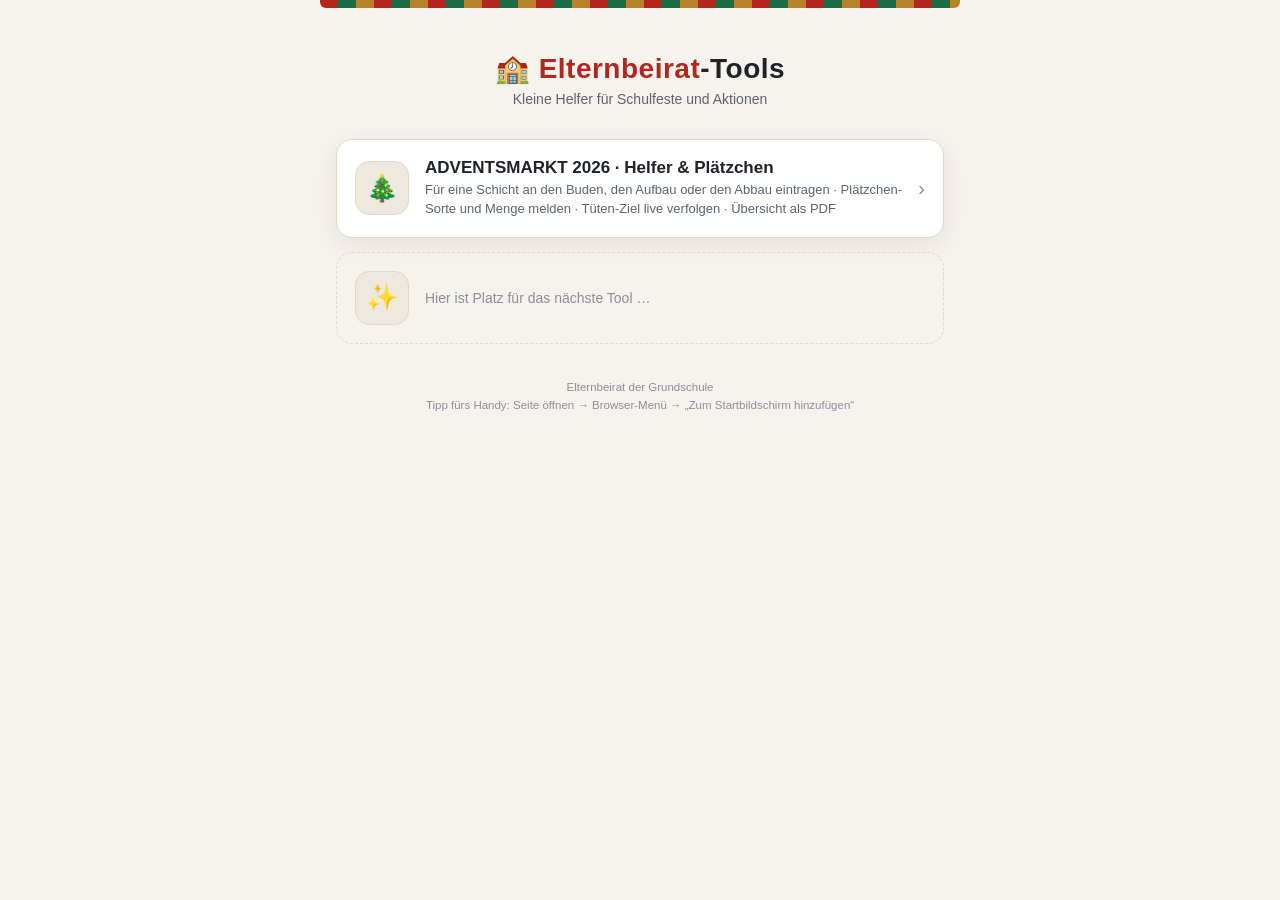
<file: index.html>
<!DOCTYPE html>
<html lang="de">
<head>
<meta charset="UTF-8">
<meta name="viewport" content="width=device-width, initial-scale=1.0">
<meta name="theme-color" content="#b3261e">
<title>Elternbeirat · Tools</title>
<link rel="icon" href="data:image/svg+xml,<svg xmlns='http://www.w3.org/2000/svg' viewBox='0 0 100 100'><text y='.9em' font-size='90'>🏫</text></svg>">
<style>
  :root{
    --bg:#f6f2ec; --bg2:#efe8de; --card:#ffffff; --card2:#fbf8f4;
    --line:#e3dacd; --ink:#1f2328; --mut:#5d646e; --mut2:#8a919b;
    --red:#b3261e; --green:#1e6b47; --gold:#b7832a;
  }
  @media (prefers-color-scheme:dark){
    :root{
      --bg:#111418; --bg2:#171b21; --card:#1b2027; --card2:#20262e;
      --line:#2d343e; --ink:#eef1f5; --mut:#a6afbb; --mut2:#7c8592;
      --red:#e5534b; --green:#4cc38a; --gold:#e3b158;
    }
  }
  *{box-sizing:border-box;-webkit-tap-highlight-color:transparent}
  html,body{margin:0;padding:0}
  body{
    font-family:-apple-system,BlinkMacSystemFont,"Segoe UI",Roboto,Helvetica,Arial,sans-serif;
    background:var(--bg); color:var(--ink); min-height:100vh; padding:0 0 60px;
    -webkit-font-smoothing:antialiased;
  }
  .wrap{max-width:640px;margin:0 auto;padding:0 16px}
  .stripe{
    height:8px;max-width:640px;margin:0 auto 22px;border-radius:0 0 6px 6px;
    background:repeating-linear-gradient(90deg,var(--red) 0 18px,var(--green) 18px 36px,var(--gold) 36px 54px);
  }
  header{text-align:center;padding:22px 16px 6px}
  h1{margin:0;font-size:28px;letter-spacing:.5px;font-weight:800}
  h1 .hl{color:var(--red)}
  .sub{color:var(--mut);font-size:14px;margin-top:6px}
  .apps{margin-top:26px}
  a.app{
    display:flex;align-items:center;gap:16px;text-decoration:none;color:var(--ink);
    background:var(--card);border:1px solid var(--line);border-radius:16px;padding:18px;margin-top:14px;
    box-shadow:0 6px 24px rgba(60,40,20,.08);transition:transform .12s, border-color .12s;
  }
  a.app:active{transform:scale(.98)}
  a.app:hover{border-color:var(--red)}
  .icon{
    flex:0 0 54px;height:54px;border-radius:14px;display:flex;align-items:center;justify-content:center;
    font-size:26px;background:var(--bg2);border:1px solid var(--line);
  }
  .app .body{flex:1;min-width:0}
  .app .body b{font-size:17px;display:block}
  .app .body span{color:var(--mut);font-size:13px;line-height:1.45;display:block;margin-top:3px}
  .app .go{color:var(--mut2);font-size:20px}
  .soon{
    display:flex;align-items:center;gap:16px;border:1px dashed var(--line);border-radius:16px;
    padding:18px;margin-top:14px;color:var(--mut2);font-size:14px;
  }
  .foot{text-align:center;color:var(--mut2);font-size:11.5px;margin-top:34px;line-height:1.6}
</style>
</head>
<body>
<div class="stripe"></div>
<header>
  <h1>🏫 <span class="hl">Elternbeirat</span>-Tools</h1>
  <div class="sub">Kleine Helfer für Schulfeste und Aktionen</div>
</header>
<div class="wrap">
  <div class="apps">
    <a class="app" href="adventsmarkt/">
      <div class="icon">🎄</div>
      <div class="body">
        <b>ADVENTSMARKT 2026 · Helfer & Plätzchen</b>
        <span>Für eine Schicht an den Buden, den Aufbau oder den Abbau eintragen · Plätzchen-Sorte und Menge melden · Tüten-Ziel live verfolgen · Übersicht als PDF</span>
      </div>
      <div class="go">›</div>
    </a>
    <div class="soon">
      <div class="icon">✨</div>
      <div>Hier ist Platz für das nächste Tool …</div>
    </div>
  </div>
  <div class="foot">
    Elternbeirat der Grundschule<br>
    Tipp fürs Handy: Seite öffnen → Browser-Menü → „Zum Startbildschirm hinzufügen“
  </div>
</div>
</body>
</html>
</file>
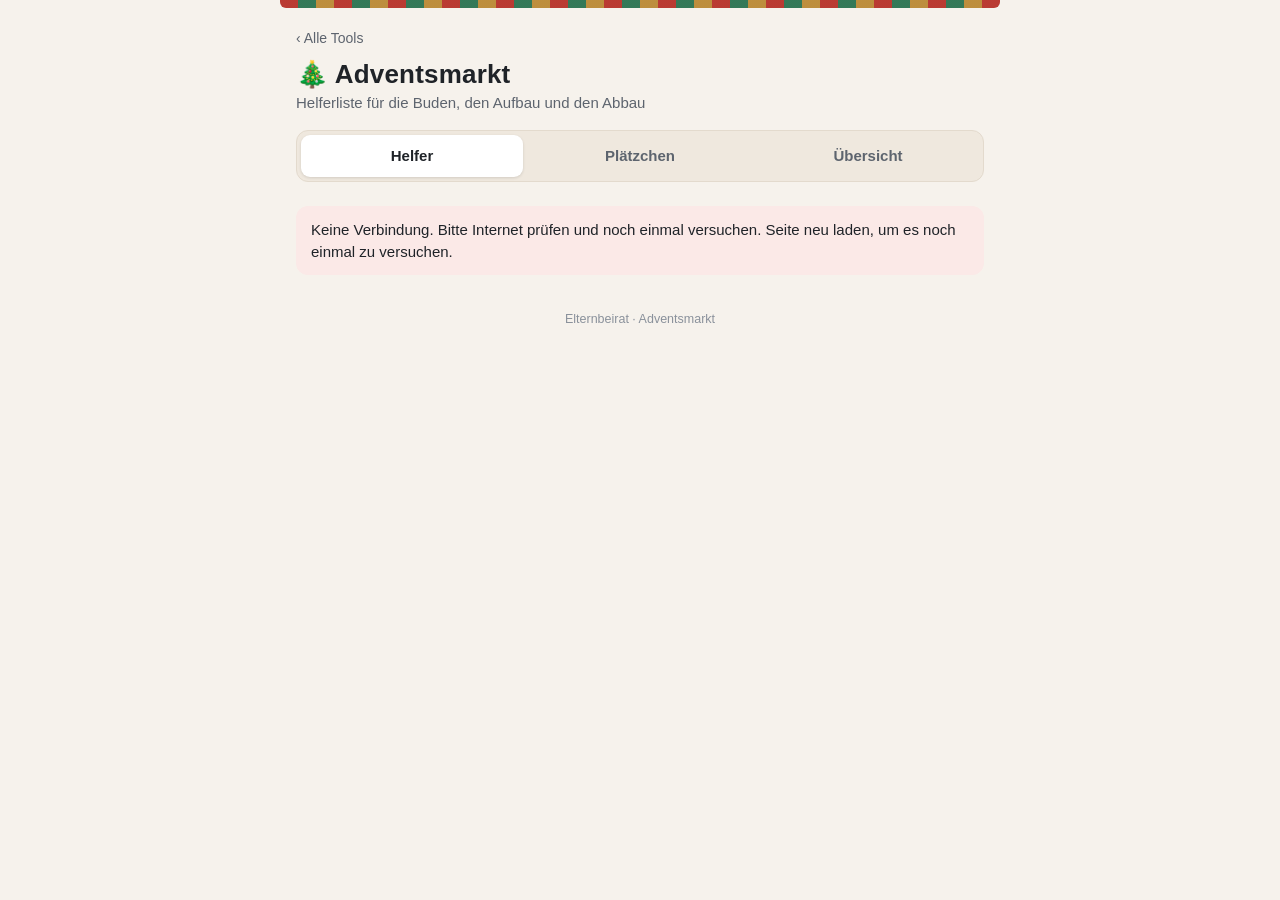
<file: adventsmarkt/index.html>
<!DOCTYPE html>
<html lang="de">
<head>
<meta charset="UTF-8">
<meta name="viewport" content="width=device-width, initial-scale=1.0">
<meta name="theme-color" content="#b3261e">
<title>Adventsmarkt · Eintragen</title>
<link rel="icon" href="data:image/svg+xml,<svg xmlns='http://www.w3.org/2000/svg' viewBox='0 0 100 100'><text y='.9em' font-size='90'>🎄</text></svg>">
<link rel="stylesheet" href="style.css">
</head>
<body>
<div class="garland"></div>
<div class="wrap">
  <header class="top">
    <a class="back" href="../">‹ Alle Tools</a>
    <h1>🎄 <span id="titel">Adventsmarkt</span></h1>
    <div class="sub" id="untertitel">Helferliste für die Buden, den Aufbau und den Abbau</div>
    <nav class="tabs">
      <a href="./" aria-current="page">Helfer</a>
      <a href="plaetzchen.html">Plätzchen</a>
      <a href="plan.html">Übersicht</a>
    </nav>
  </header>

  <div id="loading" class="loading"><span class="spinner"></span> Lade aktuelle Belegung …</div>
  <div id="msg" class="notice err hidden" role="alert"></div>

  <!-- Bestätigung -->
  <section id="done" class="card hidden" aria-live="polite"></section>

  <!-- Einträge auf diesem Gerät -->
  <section id="mine" class="card mine hidden">
    <h2>Deine Einträge</h2>
    <div class="muted small">Auf diesem Gerät gespeichert.</div>
    <div id="mineList"></div>
  </section>

  <!-- Formular -->
  <section id="formCard" class="card hidden">
    <h2 id="formTitle">Eintragen</h2>
    <div class="muted small" id="formHint">Trag dich ein, die App teilt dir automatisch einen freien Platz zu.</div>
    <div id="adminBanner" class="notice info hidden"></div>
    <div id="fullBanner" class="notice info hidden"></div>

    <form id="form" novalidate>
      <label class="field" for="name">Dein Name</label>
      <input type="text" id="name" name="name" autocomplete="name" maxlength="60" placeholder="z. B. Anna Müller" required>

      <label class="field">Klasse deines Kindes</label>
      <div class="classes" id="klassen" role="radiogroup" aria-label="Klasse"></div>

      <label class="field">Welche Schicht?</label>
      <div class="stack" id="schichten" role="radiogroup" aria-label="Schicht"></div>

      <div id="rolleBox">
        <label class="field">Bude oder Springer?</label>
        <div class="stack" id="rollen" role="radiogroup" aria-label="Aufgabe"></div>
      </div>

      <label class="field">Hilfst du auch beim Auf- oder Abbau?</label>
      <div class="stack" id="aufabbau"></div>

      <div id="formErr" class="notice err hidden" role="alert"></div>
      <div class="actions">
        <button type="submit" class="btn primary block" id="submitBtn">Eintragen</button>
        <div class="row" id="editBtns" style="justify-content:space-between">
          <button type="button" class="btn" id="cancelBtn">Abbrechen</button>
          <button type="button" class="btn danger" id="deleteBtn">Eintrag löschen</button>
        </div>
      </div>
    </form>
    <p class="muted small" style="margin:16px 0 0">Dein Name und die Klasse deines Kindes stehen in der Übersicht, die alle mit dem Link sehen können. Die Angaben werden nur für die Organisation des Adventsmarkts genutzt, nicht weitergegeben und nach dem Markt gelöscht.</p>
  </section>

  <!-- Eintrag mit Code öffnen -->
  <section id="codeCard" class="card hidden">
    <h2>Eintrag ändern oder löschen</h2>
    <div class="muted small">Gib den Code ein, den du beim Eintragen bekommen hast.</div>
    <form id="codeForm" class="row" style="margin-top:12px;flex-wrap:nowrap">
      <input type="text" id="codeInput" placeholder="z. B. K7M-4QX" autocomplete="off" autocapitalize="characters" spellcheck="false" maxlength="9" style="text-transform:uppercase;letter-spacing:2px">
      <button type="submit" class="btn" id="codeBtn">Öffnen</button>
    </form>
    <div id="codeErr" class="notice err hidden" role="alert"></div>
    <div class="muted small" style="margin-top:10px">Code vergessen? Melde dich beim Elternbeirat.</div>
  </section>

  <div class="foot">Elternbeirat · Adventsmarkt</div>
</div>

<script src="config.js"></script>
<script src="app.js"></script>
<script>
(function () {
  'use strict';
  var $ = AM.$, $$ = AM.$$, esc = AM.esc;
  var S = null;          // aktueller Stand vom Server
  var editing = null;    // { entry, auth: {code} | {pin, id} }
  var params = new URLSearchParams(location.search);

  function showMsg(text) { var m = $('#msg'); m.textContent = text; m.classList.toggle('hidden', !text); }
  function formErr(text) { var m = $('#formErr'); m.textContent = text || ''; m.classList.toggle('hidden', !text); if (text) m.scrollIntoView({ block: 'center', behavior: 'smooth' }); }

  // ---------- Laden ----------
  function load() {
    if (!AM.apiUrl()) {
      $('#loading').classList.add('hidden');
      showMsg('Einrichtung fehlt: In adventsmarkt/config.js ist noch keine Web-App-URL eingetragen (siehe README).');
      return;
    }
    AM.api('state').then(function (r) {
      if (!r.ok) throw new Error(r.error);
      S = r.state;
      $('#loading').classList.add('hidden');
      renderHead();
      buildStatic();
      renderMine();
      renderForm();
      $('#formCard').classList.remove('hidden');
      $('#codeCard').classList.remove('hidden');
      var code = params.get('code');
      var adminId = params.get('admin');
      if (code) openByCode(code);
      else if (adminId && AM.getAdminPin()) openAdmin(adminId);
    }).catch(function (e) {
      $('#loading').classList.add('hidden');
      showMsg(e.message + ' Seite neu laden, um es noch einmal zu versuchen.');
    });
  }

  function renderHead() {
    var c = S.config;
    $('#titel').textContent = c.titel;
    $('#untertitel').textContent = c.datum + ' · Helferliste für Buden, Aufbau und Abbau';
    document.title = c.titel + ' · Eintragen';
  }

  // ---------- Formular aufbauen ----------
  function choice(type, name, value, title, desc, extraClass) {
    return '<label class="choice ' + (extraClass || '') + '"><input type="' + type + '" name="' + name + '" value="' + esc(value) + '">' +
      '<span><span class="t">' + title + '</span>' + (desc != null ? '<span class="d" data-desc="' + esc(value) + '">' + desc + '</span>' : '') + '</span></label>';
  }

  function buildStatic() {
    var c = S.config, z = c.zeiten;
    $('#klassen').innerHTML = c.klassen.map(function (k) { return choice('radio', 'klasse', k, esc(k)); }).join('');
    $('#schichten').innerHTML =
      choice('radio', 'schicht', '1', 'Schicht 1 · ' + esc(z.s1), '') +
      choice('radio', 'schicht', '2', 'Schicht 2 · ' + esc(z.s2), '') +
      choice('radio', 'schicht', 'beide', 'Beide Schichten · ' + esc(z.s1.split('–')[0]) + '–' + esc(z.s2.split('–')[1] || ''), '') +
      choice('radio', 'schicht', 'keine', 'Keine Schicht', 'Ich helfe nur beim Aufbau und/oder Abbau.');
    $('#rollen').innerHTML =
      choice('radio', 'rolle', 'bude', 'An einer Bude', '') +
      choice('radio', 'rolle', 'springer', 'Springer:in', '');
    $('#aufabbau').innerHTML =
      choice('checkbox', 'aufbau', 'aufbau', 'Aufbau · ' + esc(z.aufbau), '', 'check') +
      choice('checkbox', 'abbau', 'abbau', 'Abbau · ' + esc(z.abbau), '', 'check');
    $('#form').addEventListener('change', renderForm);
  }

  function val(name) { var el = $('input[name="' + name + '"]:checked'); return el ? el.value : ''; }
  function setDesc(value, html) { var d = $('[data-desc="' + value + '"]'); if (d) d.innerHTML = html; }
  function setEnabled(name, value, on) {
    var el = $('input[name="' + name + '"][value="' + value + '"]');
    el.disabled = !on;
    if (!on && el.checked) el.checked = false;
  }
  function frei(n, total, what, fullText) {
    return n > 0 ? 'noch ' + n + ' von ' + total + ' ' + what + ' frei' : '<span class="full">' + fullText + '</span>';
  }

  function renderForm() {
    if (!S) return;
    var c = S.config, f = AM.freeCounts(S, editing && editing.entry.id);
    var budeTotal = c.buden * c.proBude;
    var a1 = f.s1.bude > 0 || f.s1.springer > 0;
    var a2 = f.s2.bude > 0 || f.s2.springer > 0;
    var bothBude = f.s1.bude > 0 && f.s2.bude > 0, bothSpr = f.s1.springer > 0 && f.s2.springer > 0;
    var aAuf = f.aufbau > 0, aAb = f.abbau > 0;

    function shiftDesc(fs) {
      return frei(fs.bude, budeTotal, 'Budenplätzen', 'Buden voll') + ' · ' + frei(fs.springer, c.springer, 'Springer-Plätzen', 'Springer voll');
    }
    setDesc('1', shiftDesc(f.s1));
    setDesc('2', shiftDesc(f.s2));
    setDesc('beide', bothBude || bothSpr ? 'Wir versuchen, dich beide Stunden an dieselbe Bude zu setzen.' : '<span class="full">nicht mehr möglich</span>');
    setEnabled('schicht', '1', a1);
    setEnabled('schicht', '2', a2);
    setEnabled('schicht', 'beide', bothBude || bothSpr);
    setEnabled('schicht', 'keine', aAuf || aAb || (editing && (editing.entry.aufbau || editing.entry.abbau)));

    // keine Schicht frei -> Hinweis und Auf-/Abbau anbieten
    var noShift = !a1 && !a2;
    var fb = $('#fullBanner');
    if (noShift && (aAuf || aAb)) {
      fb.innerHTML = '<b>Alle Schichten an den Buden sind besetzt.</b> Beim ' +
        (aAuf && aAb ? 'Aufbau und Abbau' : aAuf ? 'Aufbau' : 'Abbau') + ' wird aber noch Hilfe gebraucht. Magst du dort mit anpacken?';
      fb.classList.remove('hidden');
      if (!val('schicht')) $('input[name="schicht"][value="keine"]').checked = true;
    } else fb.classList.add('hidden');

    var allFull = noShift && !aAuf && !aAb;
    $('#form').classList.toggle('hidden', allFull && !editing);
    if (allFull && !editing) { fb.innerHTML = '<b>Alle Plätze sind vergeben.</b> Vielen Dank an alle, die sich eingetragen haben!'; fb.classList.remove('hidden'); }

    // Rolle
    var sch = val('schicht');
    $('#rolleBox').classList.toggle('hidden', !sch || sch === 'keine');
    var bude = sch === '1' ? f.s1.bude > 0 : sch === '2' ? f.s2.bude > 0 : sch === 'beide' ? bothBude : true;
    var spr = sch === '1' ? f.s1.springer > 0 : sch === '2' ? f.s2.springer > 0 : sch === 'beide' ? bothSpr : true;
    setEnabled('rolle', 'bude', bude);
    setEnabled('rolle', 'springer', spr);
    setDesc('bude', bude ? 'Verkauf zu zweit an einer der ' + c.buden + ' Buden.' : '<span class="full">in dieser Schicht voll</span>');
    setDesc('springer', spr ? 'Springt bei Pausen und Engpässen ein. Je ein:e Springer:in ist für zwei Buden zuständig.' : '<span class="full">in dieser Schicht voll</span>');
    if (sch && sch !== 'keine' && !val('rolle')) {
      if (bude && !spr) $('input[name="rolle"][value="bude"]').checked = true;
      if (spr && !bude) $('input[name="rolle"][value="springer"]').checked = true;
    }

    // Auf-/Abbau (eigener Platz zählt als frei)
    setEnabled('aufbau', 'aufbau', aAuf);
    setEnabled('abbau', 'abbau', aAb);
    setDesc('aufbau', frei(f.aufbau, c.aufbau, 'Plätzen', 'alle Plätze vergeben'));
    setDesc('abbau', frei(f.abbau, c.abbau, 'Plätzen', 'alle Plätze vergeben'));
  }

  // ---------- Meine Einträge ----------
  function summary(x) {
    var z = S.config.zeiten, parts = [];
    if (x.aufbau) parts.push('Aufbau');
    if (x.s1) parts.push('Schicht 1: ' + AM.slotText(x.s1));
    if (x.s2) parts.push('Schicht 2: ' + AM.slotText(x.s2));
    if (x.abbau) parts.push('Abbau');
    return parts.join(' · ');
  }

  function renderMine() {
    var mine = AM.loadMine();
    var byId = {};
    S.entries.forEach(function (x) { byId[x.id] = x; });
    var list = mine.filter(function (m) { if (byId[m.id]) return true; AM.forgetMine(m.id); return false; });
    $('#mine').classList.toggle('hidden', !list.length);
    $('#mineList').innerHTML = list.map(function (m) {
      var x = byId[m.id];
      return '<div class="item"><div class="who">' + esc(x.name) + ' <span class="muted">(' + esc(x.klasse) + ')</span></div>' +
        '<div class="small muted">' + esc(summary(x)) + '</div>' +
        '<div class="small muted">Code: <b>' + esc(AM.fmtCode(m.code)) + '</b></div>' +
        '<div class="row" style="margin-top:8px"><button class="btn small" data-edit="' + esc(m.id) + '">Ändern</button>' +
        '<button class="btn small danger" data-del="' + esc(m.id) + '">Löschen</button></div></div>';
    }).join('');
  }

  $('#mineList').addEventListener('click', function (ev) {
    var t = ev.target.closest('button'); if (!t) return;
    var id = t.dataset.edit || t.dataset.del;
    var m = AM.loadMine().filter(function (x) { return x.id === id; })[0];
    if (!m) return;
    if (t.dataset.edit) {
      AM.busy(t, true, 'Lade …');
      AM.api('get', { code: m.code, id: m.id }).then(function (r) {
        AM.busy(t, false);
        if (!r.ok) { showMsg(r.error); return; }
        S = r.state; startEdit(r.entry, { code: m.code });
      }).catch(function (e) { AM.busy(t, false); showMsg(e.message); });
    } else {
      var x = S.entries.filter(function (e) { return e.id === id; })[0];
      if (!confirm('Eintrag von ' + (x ? x.name : 'dir') + ' wirklich löschen? Die Plätze werden wieder frei.')) return;
      AM.busy(t, true, 'Lösche …');
      AM.api('delete', { code: m.code, id: m.id }).then(function (r) {
        if (!r.ok) { AM.busy(t, false); showMsg(r.error); return; }
        AM.forgetMine(id); S = r.state; renderMine(); renderForm(); showMsg('');
        flash('Der Eintrag wurde gelöscht.');
      }).catch(function (e) { AM.busy(t, false); showMsg(e.message); });
    }
  });

  function flash(text) {
    var d = $('#done');
    d.innerHTML = '<div class="notice ok" style="margin:0">' + esc(text) + '</div>';
    d.classList.remove('hidden');
    $('#formCard').classList.remove('hidden');
    $('#codeCard').classList.remove('hidden');
    d.scrollIntoView({ block: 'center', behavior: 'smooth' });
  }

  // ---------- Bearbeiten ----------
  function startEdit(entry, auth) {
    editing = { entry: entry, auth: auth };
    $('#done').classList.add('hidden');
    $('#formCard').classList.remove('hidden');
    $('#codeCard').classList.remove('hidden');
    $('#form').reset();
    $('#name').value = entry.name;
    var k = $('input[name="klasse"][value="' + entry.klasse + '"]'); if (k) k.checked = true;
    var sch = entry.s1 && entry.s2 ? 'beide' : entry.s1 ? '1' : entry.s2 ? '2' : 'keine';
    $('input[name="schicht"][value="' + sch + '"]').checked = true;
    var slot = entry.s1 || entry.s2;
    if (slot) $('input[name="rolle"][value="' + (/^Springer/.test(slot) ? 'springer' : 'bude') + '"]').checked = true;
    $('input[name="aufbau"]').checked = !!entry.aufbau;
    $('input[name="abbau"]').checked = !!entry.abbau;
    $('#formTitle').textContent = 'Eintrag ändern';
    $('#formHint').textContent = 'Aktuell: ' + summary(entry) + '. Bleibt deine Schicht gleich, behältst du deinen Platz.';
    $('#submitBtn').textContent = 'Änderungen speichern';
    $('#editBtns').classList.remove('hidden');
    var ab = $('#adminBanner');
    if (auth.pin) { ab.textContent = 'Verwaltung: Du bearbeitest den Eintrag von ' + entry.name + ' (Code ' + AM.fmtCode(entry.code) + ').'; ab.classList.remove('hidden'); }
    else ab.classList.add('hidden');
    formErr('');
    renderForm();
    $('#formCard').scrollIntoView({ behavior: 'smooth', block: 'start' });
  }

  function stopEdit() {
    editing = null;
    $('#form').reset();
    $('#formTitle').textContent = 'Eintragen';
    $('#formHint').textContent = 'Trag dich ein, die App teilt dir automatisch einen freien Platz zu.';
    $('#submitBtn').textContent = 'Eintragen';
    $('#editBtns').classList.add('hidden');
    $('#adminBanner').classList.add('hidden');
    formErr('');
    if (params.has('code') || params.has('admin')) history.replaceState(null, '', location.pathname);
    renderForm();
  }

  $('#cancelBtn').addEventListener('click', stopEdit);
  $('#deleteBtn').addEventListener('click', function () {
    if (!editing) return;
    if (!confirm('Eintrag von ' + editing.entry.name + ' wirklich löschen? Die Plätze werden wieder frei.')) return;
    var btn = this; AM.busy(btn, true, 'Lösche …');
    AM.api('delete', Object.assign({ id: editing.entry.id }, editing.auth)).then(function (r) {
      AM.busy(btn, false);
      if (!r.ok) { formErr(r.error); return; }
      AM.forgetMine(editing.entry.id); S = r.state; stopEdit(); renderMine();
      flash('Der Eintrag wurde gelöscht.');
    }).catch(function (e) { AM.busy(btn, false); formErr(e.message); });
  });

  function openByCode(code) {
    var btn = $('#codeBtn'); AM.busy(btn, true, '…');
    $('#codeErr').classList.add('hidden');
    AM.api('get', { code: code }).then(function (r) {
      AM.busy(btn, false);
      if (!r.ok) { $('#codeErr').textContent = r.error; $('#codeErr').classList.remove('hidden'); return; }
      S = r.state; AM.rememberMine(r.entry); renderMine();
      startEdit(r.entry, { code: r.entry.code });
    }).catch(function (e) { AM.busy(btn, false); $('#codeErr').textContent = e.message; $('#codeErr').classList.remove('hidden'); });
  }

  function openAdmin(id) {
    AM.api('get', { pin: AM.getAdminPin(), id: id }).then(function (r) {
      if (!r.ok) { showMsg(r.error); return; }
      S = r.state; startEdit(r.entry, { pin: AM.getAdminPin() });
    }).catch(function (e) { showMsg(e.message); });
  }

  $('#codeForm').addEventListener('submit', function (ev) {
    ev.preventDefault();
    var c = $('#codeInput').value.toUpperCase().replace(/[^A-Z0-9]/g, '');
    if (c.length !== 6) { $('#codeErr').textContent = 'Der Code hat 6 Zeichen.'; $('#codeErr').classList.remove('hidden'); return; }
    openByCode(c);
  });

  // ---------- Absenden ----------
  $('#form').addEventListener('submit', function (ev) {
    ev.preventDefault();
    formErr('');
    var data = {
      name: $('#name').value.replace(/\s+/g, ' ').trim(),
      klasse: val('klasse'),
      schicht: val('schicht'),
      rolle: val('rolle'),
      aufbau: $('input[name="aufbau"]').checked,
      abbau: $('input[name="abbau"]').checked
    };
    if (data.name.length < 2) { formErr('Bitte deinen Namen eintragen.'); $('#name').focus(); return; }
    if (!data.klasse) return formErr('Bitte die Klasse deines Kindes auswählen.');
    if (!data.schicht) return formErr('Bitte eine Schicht auswählen.');
    if (data.schicht !== 'keine' && !data.rolle) return formErr('Bitte auswählen: an einer Bude oder als Springer:in.');
    if (data.schicht === 'keine' && !data.aufbau && !data.abbau) return formErr('Bitte Aufbau und/oder Abbau ankreuzen.');
    if (data.schicht === 'keine') data.rolle = '';

    if (!editing) {
      var dup = S.entries.filter(function (x) { return x.name.toLowerCase() === data.name.toLowerCase(); })[0];
      if (dup && !confirm('Es gibt schon einen Eintrag für „' + dup.name + '“. Trotzdem einen weiteren anlegen?\n\nZum Ändern deines bisherigen Eintrags auf „Abbrechen“ tippen und unten deinen Code eingeben.')) return;
    }

    var btn = $('#submitBtn');
    AM.busy(btn, true, editing ? 'Speichere …' : 'Trage ein …');
    var call = editing
      ? AM.api('update', Object.assign({ id: editing.entry.id, data: data }, editing.auth))
      : AM.api('create', { data: data });
    var wasEdit = !!editing, wasAdmin = editing && editing.auth.pin;
    call.then(function (r) {
      AM.busy(btn, false);
      if (r.state) S = r.state;
      if (!r.ok) { renderForm(); formErr(r.error); return; }
      if (!wasAdmin) AM.rememberMine(r.entry);
      stopEdit();
      $('#form').reset(); renderForm();
      renderMine();
      showDone(r.entry, wasEdit, wasAdmin);
    }).catch(function (e) { AM.busy(btn, false); formErr(e.message); });
  });

  // ---------- Bestätigung ----------
  function showDone(x, wasEdit, wasAdmin) {
    var z = S.config.zeiten, items = [];
    function partners(sh) {
      return S.entries.filter(function (e) { return e.id !== x.id && e[sh] === x[sh]; })
        .map(function (e) { return esc(e.name) + ' (' + esc(e.klasse) + ')'; });
    }
    function shiftItem(sh, nr) {
      var v = x[sh]; if (!v) return;
      var m = v.match(/^Springer (\d+)$/), txt;
      if (m) txt = 'Springer:in für ' + AM.springerBuden(Number(m[1]));
      else {
        var p = partners(sh);
        txt = v + (p.length ? ', zusammen mit ' + p.join(', ') : ', dein:e Partner:in wird noch gesucht');
      }
      items.push('<li><b>Schicht ' + nr + ' · ' + esc(z[sh]) + '</b>' + txt + '</li>');
    }
    if (x.aufbau) items.push('<li><b>Aufbau · ' + esc(z.aufbau) + '</b>Danke fürs Mit-Anpacken!</li>');
    shiftItem('s1', 1); shiftItem('s2', 2);
    if (x.abbau) items.push('<li><b>Abbau · ' + esc(z.abbau) + '</b>Danke fürs Mit-Aufräumen!</li>');
    var link = location.origin + location.pathname + '?code=' + x.code;
    var d = $('#done');
    d.innerHTML =
      '<h2>' + (wasEdit ? 'Änderung gespeichert' : 'Danke, ' + esc(x.name.split(' ')[0]) + '!') + '</h2>' +
      '<div class="muted">' + (wasAdmin ? 'Eintrag von ' + esc(x.name) + ':' : 'Du bist eingeteilt:') + '</div>' +
      '<ul class="assign">' + items.join('') + '</ul>' +
      (wasAdmin ? '' :
      '<div class="codebox"><div class="lbl">Dein persönlicher Code</div><div class="code">' + esc(AM.fmtCode(x.code)) + '</div></div>' +
      '<div class="small muted">Dieses Gerät merkt sich deinen Eintrag. Von einem anderen Gerät aus kannst du ihn mit dem Code ändern oder löschen. Am besten Code oder Link kurz notieren.</div>') +
      '<div class="actions">' +
      (wasAdmin ? '' : '<button class="btn" id="copyLink">Link zum Ändern kopieren</button>') +
      '<a class="btn primary" href="plan.html">Zur Übersicht</a>' +
      '<button class="linkbtn" id="another">Noch jemanden eintragen</button></div>';
    d.classList.remove('hidden');
    $('#formCard').classList.add('hidden');
    $('#codeCard').classList.add('hidden');
    window.scrollTo({ top: 0, behavior: 'smooth' });
    var cl = $('#copyLink');
    if (cl) cl.addEventListener('click', function () {
      var ok = function () { cl.textContent = '✓ Link kopiert'; };
      if (navigator.clipboard && navigator.clipboard.writeText) navigator.clipboard.writeText(link).then(ok, function () { prompt('Link zum Kopieren:', link); });
      else prompt('Link zum Kopieren:', link);
    });
    $('#another').addEventListener('click', function () {
      d.classList.add('hidden');
      $('#formCard').classList.remove('hidden'); $('#codeCard').classList.remove('hidden');
      $('#formCard').scrollIntoView({ behavior: 'smooth' }); $('#name').focus();
    });
  }

  $('#editBtns').classList.add('hidden');
  load();
})();
</script>
</body>
</html>
</file>
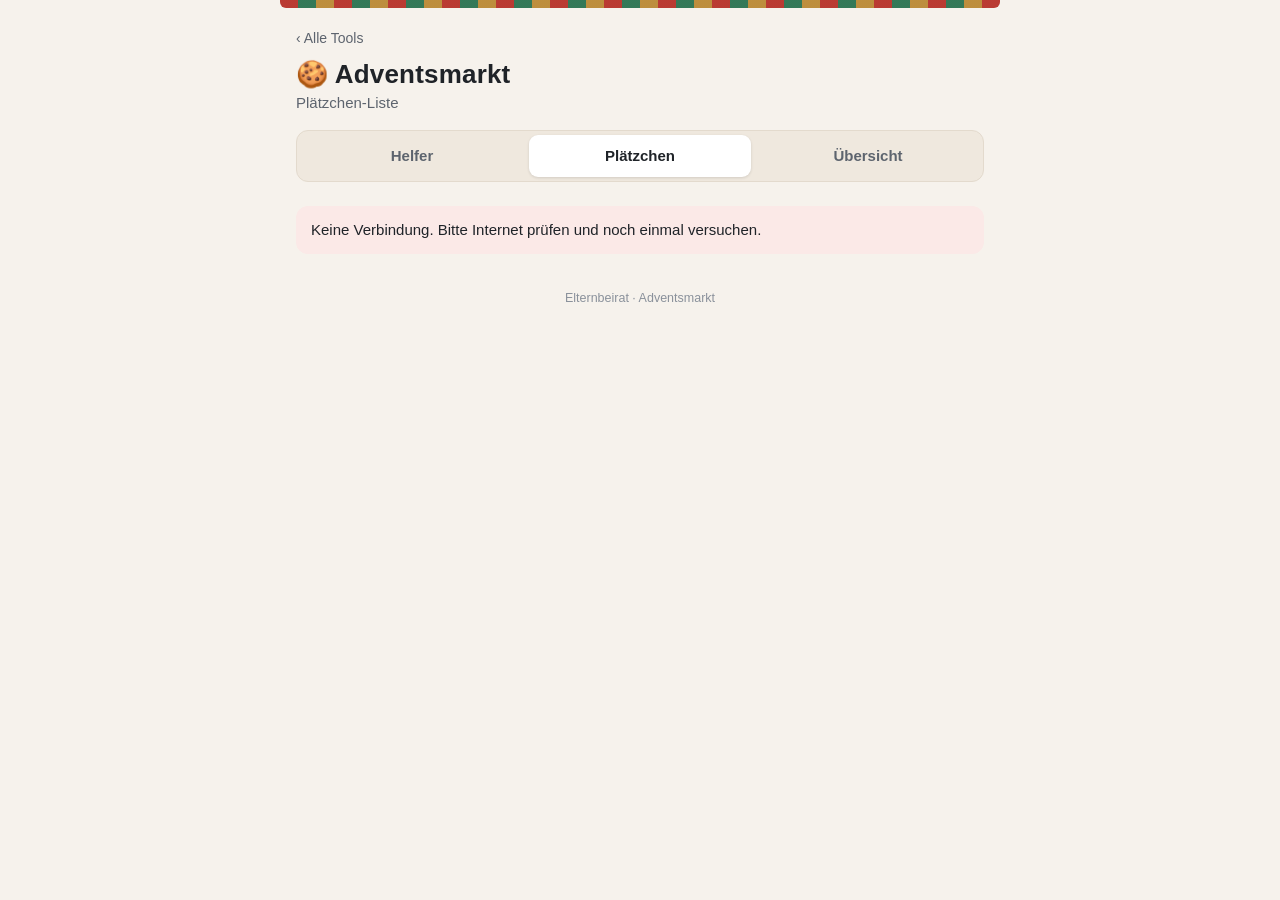
<file: adventsmarkt/plaetzchen.html>
<!DOCTYPE html>
<html lang="de">
<head>
<meta charset="UTF-8">
<meta name="viewport" content="width=device-width, initial-scale=1.0">
<meta name="theme-color" content="#b3261e">
<title>Adventsmarkt · Plätzchen</title>
<link rel="icon" href="data:image/svg+xml,<svg xmlns='http://www.w3.org/2000/svg' viewBox='0 0 100 100'><text y='.9em' font-size='90'>🍪</text></svg>">
<link rel="stylesheet" href="style.css">
</head>
<body>
<div class="garland"></div>
<div class="wrap">
  <header class="top">
    <a class="back" href="../">‹ Alle Tools</a>
    <h1>🍪 <span id="titel">Adventsmarkt</span></h1>
    <div class="sub" id="untertitel">Plätzchen-Liste</div>
    <nav class="tabs">
      <a href="./">Helfer</a>
      <a href="plaetzchen.html" aria-current="page">Plätzchen</a>
      <a href="plan.html">Übersicht</a>
    </nav>
  </header>

  <div id="loading" class="loading"><span class="spinner"></span> Lade aktuellen Stand …</div>
  <div id="msg" class="notice err hidden" role="alert"></div>

  <section id="goalCard" class="card hidden">
    <div id="goal"></div>
    <div class="infobox" style="margin-top:14px">
      <div>📦 <b>Abgabe:</b> <span id="abgabe"></span></div>
      <div>🎀 <b>Einpacken:</b> <span id="einpackenInfo"></span></div>
    </div>
  </section>

  <section id="done" class="card hidden" aria-live="polite"></section>

  <section id="mine" class="card mine hidden">
    <h2>Deine Plätzchen</h2>
    <div class="muted small">Auf diesem Gerät gespeichert.</div>
    <div id="mineList"></div>
  </section>

  <section id="formCard" class="card hidden">
    <h2 id="formTitle">Plätzchen eintragen</h2>
    <div class="muted small" id="formHint">Damit wir eine bunte Mischung bekommen, backen höchstens <span class="maxN">3</span> Familien dieselbe Sorte.</div>
    <div id="adminBanner" class="notice info hidden"></div>
    <div id="closedBanner" class="notice info hidden"></div>

    <form id="form" novalidate>
      <label class="field" for="name">Dein Name</label>
      <input type="text" id="name" autocomplete="name" maxlength="60" placeholder="z. B. Anna Müller" required>

      <label class="field" for="sorte">Welche Plätzchen backst du?</label>
      <input type="text" id="sorte" maxlength="50" placeholder="z. B. Vanillekipferl" autocomplete="off" required>
      <div id="sorteHint" class="hint hidden" aria-live="polite"></div>
      <div id="wishWrap" class="hidden">
        <div class="small muted" style="margin-top:12px">⭐ <b>Gesucht werden noch</b> (antippen zum Übernehmen):</div>
        <div class="chips" id="wishChips"></div>
      </div>
      <div id="takenWrap" class="hidden">
        <div class="small muted" style="margin-top:12px">Schon dabei:</div>
        <div class="chips" id="takenChips"></div>
      </div>

      <label class="field" for="stueck">Wie viele Plätzchen ungefähr?</label>
      <input type="number" id="stueck" inputmode="numeric" min="1" max="1000" step="1" placeholder="z. B. 60">
      <div class="calc" id="calc">Daraus berechnen wir, wie viele Tüten wir zusammen füllen können.</div>

      <label class="field">Hilfst du beim Einpacken?</label>
      <label class="choice check"><input type="checkbox" id="einpacken"><span><span class="t">Ja, ich helfe beim Einpacken</span><span class="d" id="einpackenD"></span></span></label>

      <div id="confirmBox" class="confirm hidden" role="alertdialog" aria-live="assertive">
        <p id="confirmText"></p>
        <div class="row">
          <button type="button" class="btn primary" id="confirmYes">Ja, dieselbe Sorte</button>
          <button type="button" class="btn" id="confirmNo">Nein, Namen ändern</button>
        </div>
      </div>
      <div id="formErr" class="notice err hidden" role="alert"></div>
      <div class="actions">
        <button type="submit" class="btn primary block" id="submitBtn">Eintragen</button>
        <div class="row hidden" id="editBtns" style="justify-content:space-between">
          <button type="button" class="btn" id="cancelBtn">Abbrechen</button>
          <button type="button" class="btn danger" id="deleteBtn">Eintrag löschen</button>
        </div>
      </div>
    </form>
    <p class="muted small" style="margin:16px 0 0">Dein Name und deine Sorte stehen in der Übersicht, die alle mit dem Link sehen können. Die Angaben werden nur für die Organisation des Adventsmarkts genutzt, nicht weitergegeben und nach dem Markt gelöscht.</p>
  </section>

  <section id="codeCard" class="card hidden">
    <h2>Eintrag ändern oder löschen</h2>
    <div class="muted small">Gib den Code ein, den du beim Eintragen bekommen hast.</div>
    <form id="codeForm" class="row" style="margin-top:12px;flex-wrap:nowrap">
      <input type="text" id="codeInput" placeholder="z. B. K7M-4QX" autocomplete="off" autocapitalize="characters" spellcheck="false" maxlength="9" style="text-transform:uppercase;letter-spacing:2px">
      <button type="submit" class="btn" id="codeBtn">Öffnen</button>
    </form>
    <div id="codeErr" class="notice err hidden" role="alert"></div>
    <div class="muted small" style="margin-top:10px">Code vergessen? Melde dich beim Elternbeirat.</div>
  </section>

  <div class="foot">Elternbeirat · Adventsmarkt</div>
</div>

<script src="config.js"></script>
<script src="app.js"></script>
<script>
(function () {
  'use strict';
  var $ = AM.$, esc = AM.esc;
  var S = null, editing = null, blocked = false, pending = null, confirmedKey = '';
  var params = new URLSearchParams(location.search);
  var KIND = 'keks';

  function P() { return S.config.plaetzchen; }
  function showMsg(t) { $('#msg').textContent = t; $('#msg').classList.toggle('hidden', !t); }
  function formErr(t) { var m = $('#formErr'); m.textContent = t || ''; m.classList.toggle('hidden', !t); if (t) m.scrollIntoView({ block: 'center', behavior: 'smooth' }); }
  function codeErr(t) { var m = $('#codeErr'); m.textContent = t || ''; m.classList.toggle('hidden', !t); }

  function load() {
    if (!AM.apiUrl()) { $('#loading').classList.add('hidden'); showMsg('Einrichtung fehlt: In adventsmarkt/config.js ist noch keine Web-App-URL eingetragen (siehe README).'); return; }
    AM.api('state').then(function (r) {
      if (!r.ok) throw new Error(r.error);
      if (!r.state.config.plaetzchen) throw new Error('Das Skript in der Google Tabelle ist noch die alte Version ohne Plätzchen. Bitte Code.gs aktualisieren und eine neue Version bereitstellen (siehe README).');
      S = r.state;
      $('#loading').classList.add('hidden');
      ['#goalCard', '#formCard', '#codeCard'].forEach(function (s) { $(s).classList.remove('hidden'); });
      renderAll();
      if (params.get('code')) openByCode(params.get('code'));
      else if (params.get('admin') && AM.getAdminPin()) openAdmin(params.get('admin'));
    }).catch(function (e) { $('#loading').classList.add('hidden'); showMsg(e.message); });
  }

  function renderAll() {
    var c = S.config;
    $('#titel').textContent = c.titel;
    $('#untertitel').textContent = c.datum + ' · Plätzchen-Liste';
    document.title = c.titel + ' · Plätzchen';
    $('#abgabe').textContent = P().abgabe;
    $('#einpackenInfo').textContent = P().einpacken;
    $('#einpackenD').textContent = P().einpacken;
    AM.$$('.maxN').forEach(function (e) { e.textContent = P().maxProSorte; });
    $('#goal').innerHTML = AM.goalBar(S, true);
    var closed = !P().offen && !editing;
    $('#closedBanner').textContent = closed ? 'Die Plätzchen-Liste ist geschlossen. Vielen Dank an alle Bäckerinnen und Bäcker!' : '';
    $('#closedBanner').classList.toggle('hidden', !closed);
    $('#form').classList.toggle('hidden', closed);
    renderChips(); renderHint(); renderCalc(); renderMine();
  }

  // ---------- Sorten ----------
  function groups() { return AM.keksGroups(S, editing && editing.entry.id); }

  function renderChips() {
    var g = groups(), max = P().maxProSorte;
    var wish = g.filter(function (x) { return x.wunsch && x.count === 0; });
    var taken = g.filter(function (x) { return x.count > 0; }).sort(function (a, b) { return a.name.localeCompare(b.name, 'de'); });
    $('#wishChips').innerHTML = wish.map(function (x) { return '<button type="button" class="chip wish" data-sorte="' + esc(x.name) + '">' + esc(x.name) + '</button>'; }).join('');
    $('#takenChips').innerHTML = taken.map(function (x) {
      var full = x.count >= max;
      return '<button type="button" class="chip' + (full ? ' full' : '') + '"' + (full ? ' disabled' : '') + ' data-sorte="' + esc(x.name) + '">' +
        esc(x.name) + '<span class="n">' + x.count + '/' + max + '</span></button>';
    }).join('');
    $('#wishWrap').classList.toggle('hidden', !wish.length);
    $('#takenWrap').classList.toggle('hidden', !taken.length);
  }

  function chipClick(ev) {
    var b = ev.target.closest('button[data-sorte]'); if (!b || b.disabled) return;
    $('#sorte').value = b.dataset.sorte; renderHint(); $('#stueck').focus();
  }
  $('#wishChips').addEventListener('click', chipClick);
  $('#takenChips').addEventListener('click', chipClick);

  // Rückfrage nötig, wenn die Sorte nur über Ähnlichkeit/anderen Namen zugeordnet wird (kein reiner Tippfehler)
  function needsConfirm(v, g) {
    if (!g) return false;
    if (editing && AM.sortKey(v) === AM.sortKey(editing.entry.sorte)) return false;
    var d = AM.keyDistance(AM.sortKey(v), AM.sortKey(g.name));
    return d < 0 || d >= 2;
  }

  function renderHint() {
    var h = $('#sorteHint'), v = $('#sorte').value.trim(), max = P().maxProSorte;
    blocked = false; pending = null;
    if (AM.sortKey(v) !== confirmedKey) hideConfirm();
    if (v.length < 3) { h.classList.add('hidden'); return; }
    var g = AM.matchGroup(v, groups()), cls, html, other = needsConfirm(v, g);
    var rename = ' Ist deine Sorte etwas anderes? Dann gib ihr einen genaueren Namen, z. B. mit Zutat oder Form.';
    if (g && g.count >= max) {
      blocked = true; cls = 'bad';
      html = (other ? '„' + esc(v) + '“ wird als <b>„' + esc(g.name) + '“</b> gezählt, und davon' : 'Von <b>„' + esc(g.name) + '“</b>') +
        ' gibt es schon genug (' + g.count + ' von ' + max + ').' + rename + ' Oder back gern eine andere Sorte.';
    } else if (g && g.wunsch && g.count === 0) {
      cls = 'good'; html = '⭐ Super, <b>„' + esc(g.name) + '“</b> steht auf unserer Wunschliste!' + (other ? '<br><span class="small">„' + esc(v) + '“ wird als „' + esc(g.name) + '“ gezählt.</span>' : '');
      if (other) pending = g;
    } else if (g) {
      cls = 'warn';
      html = (other ? '„' + esc(v) + '“ wird zusammen mit <b>„' + esc(g.name) + '“</b> gezählt: ' : 'Zählt als <b>„' + esc(g.name) + '“</b>: ') +
        (g.count === 1 ? 'eine Familie backt' : g.count + ' Familien backen') + ' diese Sorte schon, ' + (max - g.count) + (max - g.count === 1 ? ' Platz ist' : ' Plätze sind') + ' noch frei.' + (other ? rename : '');
      if (other) pending = g;
    } else { cls = ''; html = 'Neue Sorte, schön! Danke für die Abwechslung.'; }
    h.className = 'hint ' + cls; h.innerHTML = html;
  }
  $('#sorte').addEventListener('input', renderHint);

  function hideConfirm() { $('#confirmBox').classList.add('hidden'); }
  function askConfirm(v, g) {
    $('#confirmText').innerHTML = 'Deine Sorte <b>„' + esc(v) + '“</b> wird zusammen mit <b>„' + esc(g.name) + '“</b> gezählt' +
      (g.count ? ' (schon ' + g.count + ' von ' + P().maxProSorte + ')' : '') + '. Ist das dieselbe Sorte?';
    $('#confirmBox').classList.remove('hidden');
    $('#confirmBox').scrollIntoView({ block: 'center', behavior: 'smooth' });
  }
  $('#confirmYes').addEventListener('click', function () {
    confirmedKey = AM.sortKey($('#sorte').value);
    hideConfirm();
    $('#form').requestSubmit ? $('#form').requestSubmit() : $('#submitBtn').click();
  });
  $('#confirmNo').addEventListener('click', function () {
    hideConfirm(); confirmedKey = '';
    var h = $('#sorteHint');
    h.className = 'hint warn';
    h.innerHTML = 'Gib deiner Sorte einen genaueren Namen, damit sie nicht mit „' + esc(pending ? pending.name : '') + '“ verwechselt wird, z. B. „Schoko-…“, „Nuss-…“ oder „…taler“.';
    var el = $('#sorte'); el.focus(); el.select();
  });

  function renderCalc() {
    var n = Math.round(Number($('#stueck').value));
    $('#calc').innerHTML = n >= 1 ? 'Das reicht für etwa <b>' + Math.max(0, Math.round(n / P().stueckProTuete * 10) / 10).toLocaleString('de-DE') + ' Tüten</b> (bei ca. ' + P().stueckProTuete + ' Plätzchen pro Tüte).'
      : 'Daraus berechnen wir, wie viele Tüten wir zusammen füllen können.';
  }
  $('#stueck').addEventListener('input', renderCalc);

  // ---------- Meine Einträge ----------
  function renderMine() {
    var byId = {};
    S.kekse.forEach(function (x) { byId[x.id] = x; });
    var list = AM.loadMine(KIND).filter(function (m) { if (byId[m.id]) return true; AM.forgetMine(m.id, KIND); return false; });
    $('#mine').classList.toggle('hidden', !list.length);
    $('#mineList').innerHTML = list.map(function (m) {
      var x = byId[m.id];
      return '<div class="item"><div class="who">' + esc(x.sorte) + ' <span class="muted">· ca. ' + x.stueck + ' Stück</span></div>' +
        '<div class="small muted">' + esc(x.name) + (x.einpacken ? ' · hilft beim Einpacken' : '') + '</div>' +
        '<div class="small muted">Code: <b>' + esc(AM.fmtCode(m.code)) + '</b></div>' +
        '<div class="row" style="margin-top:8px"><button class="btn small" data-edit="' + esc(m.id) + '">Ändern</button>' +
        '<button class="btn small danger" data-del="' + esc(m.id) + '">Löschen</button></div></div>';
    }).join('');
  }

  $('#mineList').addEventListener('click', function (ev) {
    var t = ev.target.closest('button'); if (!t) return;
    var id = t.dataset.edit || t.dataset.del;
    var m = AM.loadMine(KIND).filter(function (x) { return x.id === id; })[0]; if (!m) return;
    if (t.dataset.edit) {
      AM.busy(t, true, 'Lade …');
      AM.api('keks_get', { code: m.code, id: m.id }).then(function (r) {
        AM.busy(t, false);
        if (!r.ok) { showMsg(r.error); return; }
        S = r.state; startEdit(r.entry, { code: m.code });
      }).catch(function (e) { AM.busy(t, false); showMsg(e.message); });
    } else {
      var x = S.kekse.filter(function (e) { return e.id === id; })[0];
      if (!confirm('„' + (x ? x.sorte : 'Eintrag') + '“ wirklich löschen?')) return;
      AM.busy(t, true, 'Lösche …');
      AM.api('keks_delete', { code: m.code, id: m.id }).then(function (r) {
        if (!r.ok) { AM.busy(t, false); showMsg(r.error); return; }
        AM.forgetMine(id, KIND); S = r.state; renderAll(); flash('Der Eintrag wurde gelöscht.');
      }).catch(function (e) { AM.busy(t, false); showMsg(e.message); });
    }
  });

  function flash(text) {
    var d = $('#done');
    d.innerHTML = '<div class="notice ok" style="margin:0">' + esc(text) + '</div>';
    d.classList.remove('hidden'); $('#formCard').classList.remove('hidden'); $('#codeCard').classList.remove('hidden');
    d.scrollIntoView({ block: 'center', behavior: 'smooth' });
  }

  // ---------- Bearbeiten ----------
  function startEdit(x, auth) {
    editing = { entry: x, auth: auth };
    $('#done').classList.add('hidden'); $('#formCard').classList.remove('hidden'); $('#codeCard').classList.remove('hidden');
    $('#name').value = x.name; $('#sorte').value = x.sorte; $('#stueck').value = x.stueck; $('#einpacken').checked = !!x.einpacken;
    $('#formTitle').textContent = 'Eintrag ändern';
    $('#submitBtn').textContent = 'Änderungen speichern';
    $('#editBtns').classList.remove('hidden');
    var ab = $('#adminBanner');
    ab.textContent = auth.pin ? 'Verwaltung: Du bearbeitest den Eintrag von ' + x.name + ' (Code ' + AM.fmtCode(x.code) + ').' : '';
    ab.classList.toggle('hidden', !auth.pin);
    formErr(''); renderAll();
    $('#formCard').scrollIntoView({ behavior: 'smooth', block: 'start' });
  }
  function stopEdit() {
    editing = null; $('#form').reset(); confirmedKey = ''; hideConfirm();
    $('#formTitle').textContent = 'Plätzchen eintragen';
    $('#submitBtn').textContent = 'Eintragen';
    $('#editBtns').classList.add('hidden'); $('#adminBanner').classList.add('hidden');
    formErr('');
    if (params.has('code') || params.has('admin')) history.replaceState(null, '', location.pathname);
    renderAll();
  }
  $('#cancelBtn').addEventListener('click', stopEdit);
  $('#deleteBtn').addEventListener('click', function () {
    if (!editing || !confirm('„' + editing.entry.sorte + '“ von ' + editing.entry.name + ' wirklich löschen?')) return;
    var btn = this; AM.busy(btn, true, 'Lösche …');
    AM.api('keks_delete', Object.assign({ id: editing.entry.id }, editing.auth)).then(function (r) {
      AM.busy(btn, false);
      if (!r.ok) { formErr(r.error); return; }
      AM.forgetMine(editing.entry.id, KIND); S = r.state; stopEdit(); flash('Der Eintrag wurde gelöscht.');
    }).catch(function (e) { AM.busy(btn, false); formErr(e.message); });
  });

  function openByCode(code) {
    var btn = $('#codeBtn'); AM.busy(btn, true, '…'); codeErr('');
    AM.api('keks_get', { code: code }).then(function (r) {
      AM.busy(btn, false);
      if (!r.ok) { codeErr(r.error); return; }
      S = r.state; AM.rememberMine(r.entry, KIND); startEdit(r.entry, { code: r.entry.code });
    }).catch(function (e) { AM.busy(btn, false); codeErr(e.message); });
  }
  function openAdmin(id) {
    AM.api('keks_get', { pin: AM.getAdminPin(), id: id }).then(function (r) {
      if (!r.ok) { showMsg(r.error); return; }
      S = r.state; startEdit(r.entry, { pin: AM.getAdminPin() });
    }).catch(function (e) { showMsg(e.message); });
  }
  $('#codeForm').addEventListener('submit', function (ev) {
    ev.preventDefault();
    var c = $('#codeInput').value.toUpperCase().replace(/[^A-Z0-9]/g, '');
    if (c.length !== 6) return codeErr('Der Code hat 6 Zeichen.');
    openByCode(c);
  });

  // ---------- Absenden ----------
  $('#form').addEventListener('submit', function (ev) {
    ev.preventDefault(); formErr('');
    var data = {
      name: $('#name').value.replace(/\s+/g, ' ').trim(),
      sorte: $('#sorte').value.replace(/\s+/g, ' ').trim(),
      stueck: Math.round(Number($('#stueck').value)),
      einpacken: $('#einpacken').checked
    };
    if (data.name.length < 2) { $('#name').focus(); return formErr('Bitte deinen Namen eintragen.'); }
    if (data.sorte.length < 3) { $('#sorte').focus(); return formErr('Bitte die Plätzchensorte eintragen.'); }
    renderHint();
    if (blocked) { $('#sorte').focus(); return formErr('Von dieser Sorte gibt es schon genug. Bitte eine andere Sorte wählen oder deiner Sorte einen genaueren Namen geben.'); }
    if (!(data.stueck >= 1 && data.stueck <= 1000)) { $('#stueck').focus(); return formErr('Bitte ungefähr angeben, wie viele Plätzchen du backst.'); }
    if (pending && AM.sortKey(data.sorte) !== confirmedKey) { askConfirm(data.sorte, pending); return; }
    var btn = $('#submitBtn'), wasEdit = !!editing, wasAdmin = editing && editing.auth.pin;
    AM.busy(btn, true, wasEdit ? 'Speichere …' : 'Trage ein …');
    var call = wasEdit ? AM.api('keks_update', Object.assign({ id: editing.entry.id, data: data }, editing.auth)) : AM.api('keks_create', { data: data });
    call.then(function (r) {
      AM.busy(btn, false);
      if (r.state) S = r.state;
      if (!r.ok) { renderAll(); formErr(r.error); return; }
      if (!wasAdmin) AM.rememberMine(r.entry, KIND);
      stopEdit();
      showDone(r.entry, wasEdit, wasAdmin);
    }).catch(function (e) { AM.busy(btn, false); formErr(e.message); });
  });

  function showDone(x, wasEdit, wasAdmin) {
    var p = P(), tueten = Math.round(x.stueck / p.stueckProTuete * 10) / 10;
    var link = location.origin + location.pathname + '?code=' + x.code;
    var same = x.gruppe && x.gruppe.toLowerCase() !== x.sorte.toLowerCase() ? ' <span class="muted">(zählt als „' + esc(x.gruppe) + '“)</span>' : '';
    var d = $('#done');
    d.innerHTML =
      '<h2>' + (wasEdit ? 'Änderung gespeichert' : 'Danke, ' + esc(x.name.split(' ')[0]) + '! 🍪') + '</h2>' +
      '<ul class="assign">' +
      '<li><b>' + esc(x.sorte) + same + '</b>ca. ' + x.stueck + ' Stück, das sind etwa ' + tueten.toLocaleString('de-DE') + ' Tüten</li>' +
      '<li><b>Abgabe</b>' + esc(p.abgabe) + '</li>' +
      (x.einpacken ? '<li><b>Einpacken</b>' + esc(p.einpacken) + '</li>' : '') +
      '</ul>' +
      (wasAdmin ? '' :
        '<div class="codebox"><div class="lbl">Dein persönlicher Code</div><div class="code">' + esc(AM.fmtCode(x.code)) + '</div></div>' +
        '<div class="small muted">Dieses Gerät merkt sich deinen Eintrag. Von einem anderen Gerät aus kannst du ihn mit dem Code ändern oder löschen.</div>') +
      '<div class="actions">' +
      (wasAdmin ? '' : '<button class="btn" id="copyLink">Link zum Ändern kopieren</button>') +
      '<a class="btn primary" href="plan.html#plaetzchen">Zur Übersicht</a>' +
      '<button class="linkbtn" id="another">Noch eine Sorte eintragen</button></div>';
    d.classList.remove('hidden'); $('#formCard').classList.add('hidden'); $('#codeCard').classList.add('hidden');
    window.scrollTo({ top: 0, behavior: 'smooth' });
    var cl = $('#copyLink');
    if (cl) cl.addEventListener('click', function () {
      var ok = function () { cl.textContent = '✓ Link kopiert'; };
      if (navigator.clipboard && navigator.clipboard.writeText) navigator.clipboard.writeText(link).then(ok, function () { prompt('Link zum Kopieren:', link); });
      else prompt('Link zum Kopieren:', link);
    });
    $('#another').addEventListener('click', function () {
      d.classList.add('hidden'); $('#formCard').classList.remove('hidden'); $('#codeCard').classList.remove('hidden');
      if (!wasAdmin) $('#name').value = x.name;
      $('#formCard').scrollIntoView({ behavior: 'smooth' }); $('#sorte').focus();
    });
  }

  load();
})();
</script>
</body>
</html>
</file>
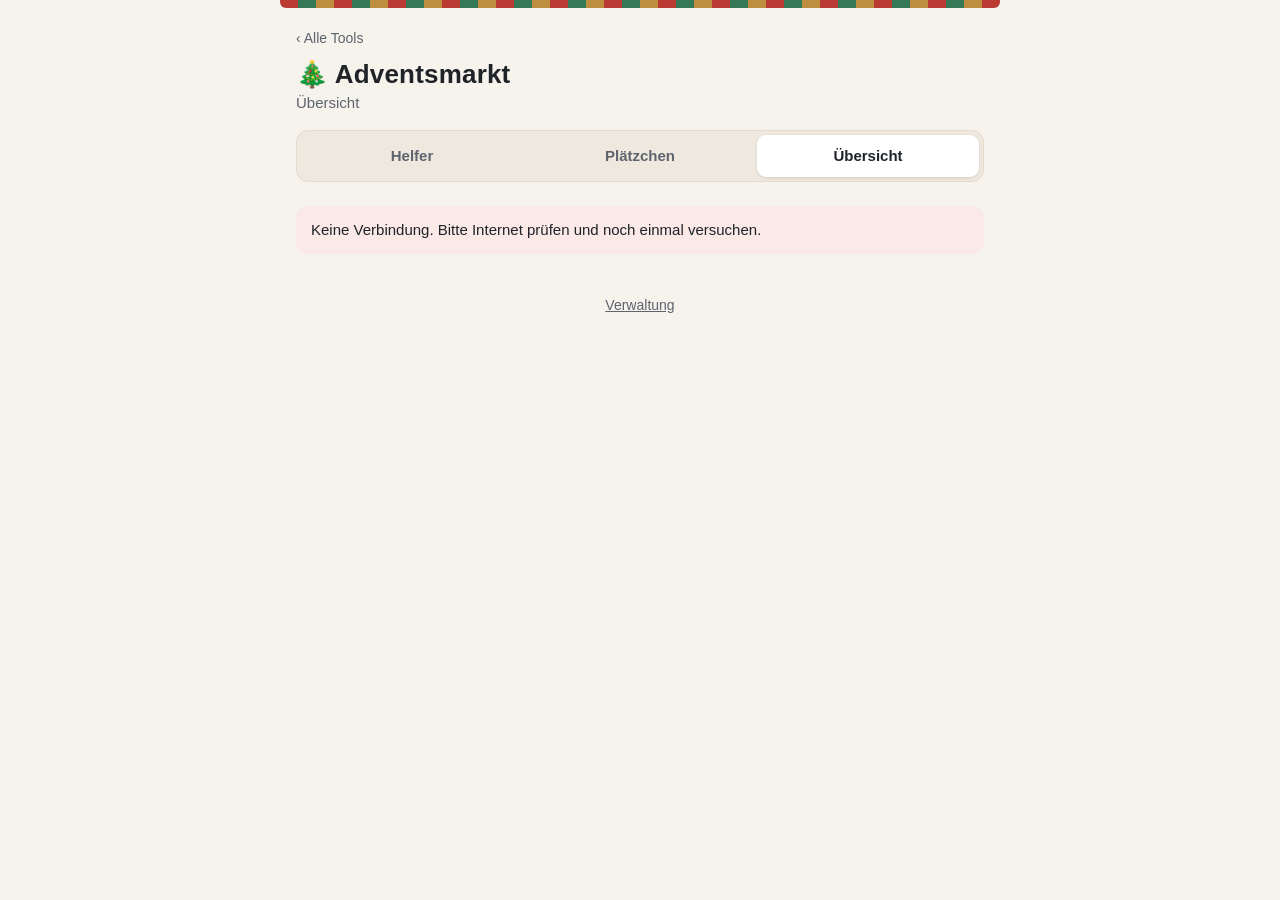
<file: adventsmarkt/plan.html>
<!DOCTYPE html>
<html lang="de">
<head>
<meta charset="UTF-8">
<meta name="viewport" content="width=device-width, initial-scale=1.0">
<meta name="theme-color" content="#b3261e">
<title>Adventsmarkt · Übersicht</title>
<link rel="icon" href="data:image/svg+xml,<svg xmlns='http://www.w3.org/2000/svg' viewBox='0 0 100 100'><text y='.9em' font-size='90'>🎄</text></svg>">
<link rel="stylesheet" href="style.css">
</head>
<body>
<div class="garland"></div>
<div class="wrap">
  <header class="top">
    <a class="back" href="../">‹ Alle Tools</a>
    <h1>🎄 <span id="titel">Adventsmarkt</span></h1>
    <div class="sub" id="untertitel">Übersicht</div>
    <nav class="tabs">
      <a href="./">Helfer</a>
      <a href="plaetzchen.html">Plätzchen</a>
      <a href="plan.html" aria-current="page">Übersicht</a>
    </nav>
  </header>

  <div id="loading" class="loading"><span class="spinner"></span> Lade aktuelle Belegung …</div>
  <div id="msg" class="notice err hidden" role="alert"></div>

  <div id="content" class="hidden">
    <div class="row noprint" style="margin-top:14px;justify-content:space-between">
      <span class="muted small" id="stand"></span>
      <span class="row">
        <button class="btn small" id="reloadBtn">↻ Aktualisieren</button>
        <button class="btn small primary" id="pdfBtn">⤓ Als PDF herunterladen</button>
      </span>
    </div>
    <div id="adminBar" class="notice info hidden"></div>
    <div class="subtabs noprint" role="tablist">
      <button type="button" role="tab" data-tab="helfer" aria-selected="true">👥 Helferplan</button>
      <button type="button" role="tab" data-tab="plaetzchen" aria-selected="false">🍪 Plätzchen</button>
    </div>
    <div id="paneHelfer">
      <div class="stats" id="stats"></div>
      <section class="card" id="secAufbau"></section>
      <section class="card" id="secS1"></section>
      <section class="card" id="secS2"></section>
      <section class="card" id="secAbbau"></section>
    </div>
    <div id="panePlaetzchen" class="hidden">
      <section class="card" id="kGoal"></section>
      <section class="card" id="kWish"></section>
      <section class="card" id="kSorten"></section>
      <section class="card" id="kPack"></section>
    </div>
  </div>

  <section class="card noprint hidden" id="adminCard">
    <h2>Verwaltung</h2>
    <div class="muted small">Nur für das Orga-Team: zeigt die persönlichen Codes und erlaubt das Ändern und Löschen aller Einträge.</div>
    <form id="adminForm" class="row" style="margin-top:12px;flex-wrap:nowrap">
      <input type="text" id="adminPin" placeholder="Admin-PIN" autocomplete="off" inputmode="text">
      <button class="btn" type="submit" id="adminBtn">Anmelden</button>
    </form>
    <div id="adminErr" class="notice err hidden"></div>
  </section>

  <div class="foot">
    <button class="linkbtn" id="adminToggle">Verwaltung</button>
  </div>
</div>

<script src="config.js"></script>
<script src="app.js"></script>
<script>
(function () {
  'use strict';
  var $ = AM.$, esc = AM.esc;
  var S = null, admin = null, adminK = null; // admin/adminK: Listen mit Codes, wenn angemeldet

  function showMsg(t) { $('#msg').textContent = t; $('#msg').classList.toggle('hidden', !t); }

  function load(btn) {
    if (!AM.apiUrl()) { $('#loading').classList.add('hidden'); showMsg('Einrichtung fehlt: In adventsmarkt/config.js ist noch keine Web-App-URL eingetragen.'); return; }
    if (btn) AM.busy(btn, true, 'Lade …');
    var pin = AM.getAdminPin();
    var req = pin ? AM.api('admin', { pin: pin }) : AM.api('state');
    return req.then(function (r) {
      if (btn) AM.busy(btn, false);
      if (!r.ok && pin) { AM.setAdminPin(''); admin = null; return load(btn); }
      if (!r.ok) throw new Error(r.error);
      S = r.state; S.kekse = S.kekse || []; admin = pin ? r.entries : null; adminK = pin ? (r.kekse || []) : null;
      $('#loading').classList.add('hidden'); showMsg('');
      render();
    }).catch(function (e) {
      if (btn) AM.busy(btn, false);
      $('#loading').classList.add('hidden'); showMsg(e.message);
    });
  }

  // ---------- Daten für Anzeige und PDF ----------
  function model() {
    var c = S.config, byKey = { s1: {}, s2: {} }, auf = [], ab = [];
    var full = {};
    if (admin) admin.forEach(function (x) { full[x.id] = x; });
    S.entries.forEach(function (x) {
      var p = { id: x.id, name: x.name, klasse: x.klasse, code: full[x.id] ? full[x.id].code : '' };
      ['s1', 's2'].forEach(function (sh) { if (x[sh]) (byKey[sh][x[sh]] = byKey[sh][x[sh]] || []).push(p); });
      if (x.aufbau) auf.push(p);
      if (x.abbau) ab.push(p);
    });
    function shift(sh) {
      var rows = [];
      for (var b = 1; b <= c.buden; b++) {
        var people = byKey[sh]['Bude ' + b] || [];
        var cells = [];
        for (var i = 0; i < c.proBude; i++) cells.push(people[i] || null);
        var spNr = Math.ceil(b / 2);
        rows.push({ bude: b, people: cells, springerNr: spNr, springer: (byKey[sh]['Springer ' + spNr] || [])[0] || null, firstOfPair: b % 2 === 1 });
      }
      return rows;
    }
    function fill(list, n) { var out = list.slice(0, n); while (out.length < n) out.push(null); return out; }
    return { c: c, s1: shift('s1'), s2: shift('s2'), aufbau: fill(auf, Math.max(c.aufbau, auf.length)), abbau: fill(ab, Math.max(c.abbau, ab.length)) };
  }

  function counts() {
    var c = S.config, o = AM.occupancy(S.entries);
    return {
      aufbau: [o.aufbau, c.aufbau],
      s1: [o.s1.bude + o.s1.springer, c.buden * c.proBude + c.springer],
      s2: [o.s2.bude + o.s2.springer, c.buden * c.proBude + c.springer],
      abbau: [o.abbau, c.abbau]
    };
  }

  // ---------- Rendern ----------
  function person(p) {
    if (!p) return '<span class="free">frei</span>';
    var html = '<span class="p">' + esc(p.name) + ' <span class="kl">(' + esc(p.klasse) + ')</span>';
    if (admin) {
      html += '<span class="admin-tools"><button data-edit="' + esc(p.id) + '" title="Bearbeiten">✎</button><button data-del="' + esc(p.id) + '" title="Löschen">🗑</button></span>' +
        '<span class="admin-meta">Code ' + esc(AM.fmtCode(p.code)) + '</span>';
    }
    return html + '</span>';
  }

  function render() {
    var m = model(), c = m.c, z = c.zeiten, k = counts();
    $('#titel').textContent = c.titel;
    $('#untertitel').textContent = c.datum + ' · Übersicht';
    document.title = c.titel + ' · Übersicht';
    $('#stand').textContent = 'Stand: ' + S.stand;

    function stat(label, v) {
      var pct = v[1] ? Math.round(100 * v[0] / v[1]) : 0;
      return '<div class="stat"><div class="k">' + label + '</div><div class="v">' + v[0] + ' / ' + v[1] + '</div><div class="bar"><i style="width:' + pct + '%"></i></div></div>';
    }
    $('#stats').innerHTML = stat('Aufbau', k.aufbau) + stat('Schicht 1', k.s1) + stat('Schicht 2', k.s2) + stat('Abbau', k.abbau);

    function list(title, time, arr) {
      return '<h2>' + title + ' <span class="muted" style="font-weight:500;font-size:15px">· ' + esc(time) + '</span></h2>' +
        '<ol class="list">' + arr.map(function (p) { return '<li>' + person(p) + '</li>'; }).join('') + '</ol>';
    }
    function shift(nr, time, rows) {
      var html = '<h2>Schicht ' + nr + ' <span class="muted" style="font-weight:500;font-size:15px">· ' + esc(time) + '</span></h2>' +
        '<table class="plan"><thead><tr><th>Bude</th><th>Verkauf</th><th>Springer:in</th></tr></thead><tbody>';
      rows.forEach(function (r) {
        html += '<tr><td class="unit">Bude ' + r.bude + '</td><td>' + r.people.map(person).join('') + '</td>';
        if (r.firstOfPair) html += '<td class="sp" rowspan="2">' + person(r.springer) + '<span class="admin-meta">für Bude ' + r.bude + ' + ' + (r.bude + 1) + '</span></td>';
        html += '</tr>';
      });
      return html + '</tbody></table>';
    }
    $('#secAufbau').innerHTML = list('Aufbau', z.aufbau, m.aufbau);
    $('#secS1').innerHTML = shift(1, z.s1, m.s1);
    $('#secS2').innerHTML = shift(2, z.s2, m.s2);
    $('#secAbbau').innerHTML = list('Abbau', z.abbau, m.abbau);

    var ab = $('#adminBar');
    if (admin) {
      ab.innerHTML = 'Verwaltung aktiv: Die persönlichen Codes werden angezeigt. <button class="linkbtn" id="logout">Abmelden</button>';
      ab.classList.remove('hidden');
      $('#logout').onclick = function () { AM.setAdminPin(''); admin = null; adminK = null; render(); };
    } else ab.classList.add('hidden');
    renderKeks();
    showTab(location.hash === '#plaetzchen' ? 'plaetzchen' : 'helfer');
    $('#content').classList.remove('hidden');
  }

  // ---------- Unterreiter ----------
  function showTab(t) {
    AM.$$('.subtabs button').forEach(function (b) { b.setAttribute('aria-selected', String(b.dataset.tab === t)); });
    $('#paneHelfer').classList.toggle('hidden', t !== 'helfer');
    $('#panePlaetzchen').classList.toggle('hidden', t !== 'plaetzchen');
  }
  $('.subtabs').addEventListener('click', function (ev) {
    var b = ev.target.closest('button[data-tab]'); if (!b) return;
    history.replaceState(null, '', b.dataset.tab === 'plaetzchen' ? '#plaetzchen' : location.pathname);
    showTab(b.dataset.tab);
  });

  // ---------- Plätzchen ----------
  function keksModel() {
    var P = S.config.plaetzchen, st = AM.keksStats(S), codes = {};
    if (adminK) adminK.forEach(function (x) { codes[x.id] = x.code; });
    var sorten = st.groups.filter(function (g) { return g.count > 0; }).sort(function (a, b) { return a.name.localeCompare(b.name, 'de'); });
    var wish = st.groups.filter(function (g) { return g.wunsch; });
    var seen = {}, pack = [];
    st.einpacken.forEach(function (x) { var k = x.name.toLowerCase(); if (!seen[k]) { seen[k] = 1; pack.push(x); } });
    return { P: P, st: st, sorten: sorten, wish: wish, pack: pack, codes: codes };
  }

  function keksPerson(x, km, showSorte) {
    var html = '<span class="p">' + esc(x.name) + ' <span class="kl">· ' + x.stueck +
      (showSorte && x.sorte.toLowerCase() !== (x.gruppe || '').toLowerCase() ? ' · „' + esc(x.sorte) + '“' : '') + '</span>';
    if (adminK) html += '<span class="admin-tools"><button data-kedit="' + esc(x.id) + '" title="Bearbeiten">✎</button><button data-kdel="' + esc(x.id) + '" title="Löschen">🗑</button></span>' +
      '<span class="admin-meta">Code ' + esc(AM.fmtCode(km.codes[x.id] || '')) + '</span>';
    return html + '</span>';
  }

  function renderKeks() {
    var km = keksModel(), P = km.P, st = km.st, max = P.maxProSorte;
    $('#kGoal').innerHTML = '<h2>Plätzchen-Tüten</h2>' + AM.goalBar(S, false) +
      '<div class="infobox" style="margin-top:14px"><div>📦 <b>Abgabe:</b> ' + esc(P.abgabe) + '</div><div>🎀 <b>Einpacken:</b> ' + esc(P.einpacken) + '</div>' +
      '<div class="muted small">Gerechnet mit ca. ' + P.stueckProTuete + ' Plätzchen pro Tüte.</div></div>';
    $('#kWish').innerHTML = '<h2>Wunschsorten</h2><ul class="wishlist">' + km.wish.map(function (g) {
      return '<li>' + (g.count ? '<span class="ok">✓</span> ' : '<span class="open">○</span> ') + '<b>' + esc(g.name) + '</b> ' +
        (g.count ? '<span class="muted small">' + g.members.map(function (x) { return esc(x.name); }).join(', ') + '</span>' : '<span class="muted small">noch gesucht</span>') + '</li>';
    }).join('') + '</ul>';
    var rows = km.sorten.map(function (g) {
      return '<tr><td><b>' + esc(g.name) + '</b>' + (g.wunsch ? ' ⭐' : '') + '<span class="admin-meta">' + g.count + ' von ' + max + (g.count >= max ? ' · voll' : '') + '</span></td>' +
        '<td>' + g.members.map(function (x) { return keksPerson(x, km, true); }).join('') + '</td><td class="num">' + g.stueck + '</td></tr>';
    }).join('');
    $('#kSorten').innerHTML = '<h2>Alle Sorten <span class="muted" style="font-weight:500;font-size:15px">· ' + st.sorten + '</span></h2>' +
      (rows ? '<table class="plan keks"><colgroup><col style="width:46%"><col><col style="width:15%"></colgroup><thead><tr><th>Sorte</th><th>Wer backt</th><th class="num">Stück</th></tr></thead><tbody>' + rows +
        '<tr><td colspan="2"><b>Gesamt</b> <span class="muted">≈ ' + st.tueten + ' Tüten</span></td><td class="num"><b>' + st.stueck + '</b></td></tr></tbody></table>'
        : '<div class="muted">Noch keine Plätzchen eingetragen.</div>');
    $('#kPack').innerHTML = '<h2>Einpacken <span class="muted" style="font-weight:500;font-size:15px">· ' + esc(P.einpacken) + '</span></h2>' +
      (km.pack.length ? '<ol class="list">' + km.pack.map(function (x) { return '<li>' + esc(x.name) + '</li>'; }).join('') + '</ol>'
        : '<div class="muted">Noch niemand eingetragen.</div>');
  }

  // ---------- Verwaltung ----------
  $('#adminToggle').addEventListener('click', function () {
    $('#adminCard').classList.toggle('hidden');
    if (!$('#adminCard').classList.contains('hidden')) $('#adminPin').focus();
  });
  $('#adminForm').addEventListener('submit', function (ev) {
    ev.preventDefault();
    var pin = $('#adminPin').value.trim(), btn = $('#adminBtn');
    AM.busy(btn, true, '…');
    AM.api('admin', { pin: pin }).then(function (r) {
      AM.busy(btn, false);
      if (!r.ok) { $('#adminErr').textContent = r.error; $('#adminErr').classList.remove('hidden'); return; }
      AM.setAdminPin(pin); S = r.state; S.kekse = S.kekse || []; admin = r.entries; adminK = r.kekse || [];
      $('#adminErr').classList.add('hidden'); $('#adminCard').classList.add('hidden'); $('#adminPin').value = '';
      render();
    }).catch(function (e) { AM.busy(btn, false); $('#adminErr').textContent = e.message; $('#adminErr').classList.remove('hidden'); });
  });
  $('#content').addEventListener('click', function (ev) {
    var k = ev.target.closest('button[data-kedit],button[data-kdel]');
    if (k && adminK) {
      if (k.dataset.kedit) { location.href = 'plaetzchen.html?admin=' + encodeURIComponent(k.dataset.kedit); return; }
      var kx = S.kekse.filter(function (e) { return e.id === k.dataset.kdel; })[0];
      if (!kx || !confirm('„' + kx.sorte + '“ von ' + kx.name + ' wirklich löschen?')) return;
      AM.api('keks_delete', { pin: AM.getAdminPin(), id: kx.id }).then(function (r) {
        if (!r.ok) { showMsg(r.error); return; }
        load();
      }).catch(function (e) { showMsg(e.message); });
      return;
    }
    var t = ev.target.closest('button[data-edit],button[data-del]'); if (!t || !admin) return;
    if (t.dataset.edit) { location.href = './?admin=' + encodeURIComponent(t.dataset.edit); return; }
    var x = S.entries.filter(function (e) { return e.id === t.dataset.del; })[0];
    if (!x || !confirm('Eintrag von ' + x.name + ' wirklich löschen?')) return;
    AM.api('delete', { pin: AM.getAdminPin(), id: x.id }).then(function (r) {
      if (!r.ok) { showMsg(r.error); return; }
      load();
    }).catch(function (e) { showMsg(e.message); });
  });

  $('#reloadBtn').addEventListener('click', function () { load(this); });

  // ---------- PDF ----------
  function loadScript(src) {
    return new Promise(function (res, rej) {
      var s = document.createElement('script'); s.src = src; s.onload = res; s.onerror = function () { rej(new Error('PDF-Bibliothek konnte nicht geladen werden.')); };
      document.head.appendChild(s);
    });
  }
  function ensurePdfLib() {
    if (window.jspdf && window.jspdf.jsPDF && window.jspdf.jsPDF.API.autoTable) return Promise.resolve();
    return loadScript('../lib/jspdf-2.5.1.umd.min.js').then(function () { return loadScript('../lib/jspdf-autotable-3.8.2.min.js'); });
  }

  $('#pdfBtn').addEventListener('click', function () {
    var btn = this; AM.busy(btn, true, 'Erstelle PDF …');
    ensurePdfLib().then(function () {
      makePdf();
      AM.busy(btn, false);
    }).catch(function (e) { AM.busy(btn, false); showMsg(e.message); });
  });

  function makePdf() {
    var m = model(), c = m.c, z = c.zeiten;
    var doc = new window.jspdf.jsPDF({ unit: 'mm', format: 'a4' });
    var W = doc.internal.pageSize.getWidth(), M = 12;
    var red = [179, 38, 30], grey = [110, 110, 110];
    function name(p, withSlot) {
      if (!p) return '';
      var s = p.name + ' (' + p.klasse + ')';
      return s;
    }
    doc.setFont('helvetica', 'bold'); doc.setFontSize(17); doc.setTextColor(0);
    doc.text(c.titel + ': Helferplan', M, 16);
    doc.setFont('helvetica', 'normal'); doc.setFontSize(10); doc.setTextColor.apply(doc, grey);
    doc.text(c.datum + '   ·   Stand: ' + S.stand, M, 22);
    doc.setDrawColor.apply(doc, red); doc.setLineWidth(0.8); doc.line(M, 25, W - M, 25);

    var base = {
      theme: 'grid', margin: { left: M, right: M },
      styles: { font: 'helvetica', fontSize: 9.5, cellPadding: 1.8, lineColor: [200, 200, 200], lineWidth: 0.2, textColor: 20, valign: 'middle' },
      headStyles: { fillColor: [238, 232, 224], textColor: 20, fontStyle: 'bold' },
      didParseCell: function (d) { if (d.section === 'body' && d.cell.raw === '') { d.cell.text = ['frei']; d.cell.styles.textColor = [170, 170, 170]; d.cell.styles.fontStyle = 'italic'; } }
    };
    var y = 31;
    function heading(t, time) {
      doc.setFont('helvetica', 'bold'); doc.setFontSize(12.5); doc.setTextColor(0); doc.text(t, M, y);
      var w = doc.getTextWidth(t);
      doc.setFont('helvetica', 'normal'); doc.setFontSize(10.5); doc.setTextColor.apply(doc, grey); doc.text('  ·  ' + time, M + w, y);
      y += 2;
    }
    function shift(nr, time, rows) {
      heading('Schicht ' + nr, time);
      var body = rows.map(function (r) {
        var row = ['Bude ' + r.bude].concat(r.people.map(function (p) { return name(p); }));
        if (r.firstOfPair) row.push({ content: name(r.springer), rowSpan: 2, styles: { fillColor: [250, 247, 242] } });
        return row;
      });
      var head = ['Bude'].concat(r0(c.proBude)).concat(['Springer:in']);
      var cs = { 0: { cellWidth: 18, fontStyle: 'bold' } }, vw = (W - 2 * M - 18 - 50) / c.proBude;
      for (var k = 1; k <= c.proBude; k++) cs[k] = { cellWidth: vw };
      cs[c.proBude + 1] = { cellWidth: 50 };
      doc.autoTable(Object.assign({}, base, { startY: y, head: [head], body: body, columnStyles: cs }));
      y = doc.lastAutoTable.finalY + 8;
    }
    function r0(n) { var a = []; for (var i = 1; i <= n; i++) a.push('Verkauf ' + i); return a; }
    shift(1, z.s1, m.s1);
    shift(2, z.s2, m.s2);

    // Aufbau und Abbau nebeneinander
    var half = (W - 2 * M - 6) / 2, top = y;
    heading('Aufbau', z.aufbau);
    doc.autoTable(Object.assign({}, base, { startY: y, margin: { left: M, right: W - M - half }, head: [['Nr.', 'Name']],
      body: m.aufbau.map(function (p, i) { return [String(i + 1), name(p)]; }), columnStyles: { 0: { cellWidth: 10 } } }));
    var endL = doc.lastAutoTable.finalY;
    y = top;
    var x2 = M + half + 6;
    doc.setFont('helvetica', 'bold'); doc.setFontSize(12.5); doc.setTextColor(0); doc.text('Abbau', x2, y);
    var w2 = doc.getTextWidth('Abbau');
    doc.setFont('helvetica', 'normal'); doc.setFontSize(10.5); doc.setTextColor.apply(doc, grey); doc.text('  ·  ' + z.abbau, x2 + w2, y);
    doc.autoTable(Object.assign({}, base, { startY: y + 2, margin: { left: x2, right: M }, head: [['Nr.', 'Name']],
      body: m.abbau.map(function (p, i) { return [String(i + 1), name(p)]; }), columnStyles: { 0: { cellWidth: 10 } } }));

    keksPdf(doc, base, M, W, red, grey);

    var pages = doc.internal.getNumberOfPages();
    for (var i = 1; i <= pages; i++) {
      doc.setPage(i); doc.setFontSize(8); doc.setTextColor(150);
      doc.text('Elternbeirat · ' + c.titel + (pages > 1 ? '   ·   Seite ' + i + ' von ' + pages : ''), M, doc.internal.pageSize.getHeight() - 7);
    }
    var fn = c.titel.replace(/[^A-Za-z0-9ÄÖÜäöüß]+/g, '-') + '_Uebersicht.pdf';
    doc.save(fn);
  }

  function keksPdf(doc, base, M, W, red, grey) {
    var km = keksModel(), P = km.P, st = km.st, c = S.config;
    doc.addPage();
    doc.setFont('helvetica', 'bold'); doc.setFontSize(17); doc.setTextColor(0);
    doc.text(c.titel + ': Plätzchen', M, 16);
    doc.setFont('helvetica', 'normal'); doc.setFontSize(10); doc.setTextColor.apply(doc, grey);
    doc.text('Abgabe: ' + P.abgabe + '   ·   Stand: ' + S.stand, M, 22);
    doc.setDrawColor.apply(doc, red); doc.setLineWidth(0.8); doc.line(M, 25, W - M, 25);

    // Fortschritt
    var t = st.tueten, z1 = P.zielTueten, z2 = P.zusatzZielTueten, max = Math.max(Math.round(z2 * 1.3), t);
    var bw = W - 2 * M, bx = M, by = 40, bh = 6;
    doc.setFont('helvetica', 'bold'); doc.setFontSize(15); doc.setTextColor(0);
    doc.text(t + ' Tüten', M, 34);
    var tw = doc.getTextWidth(t + ' Tüten');
    doc.setFont('helvetica', 'normal'); doc.setFontSize(10); doc.setTextColor.apply(doc, grey);
    doc.text('aus ca. ' + st.stueck + ' Plätzchen (ca. ' + P.stueckProTuete + ' pro Tüte)  ·  ' + st.familien + ' Familien  ·  ' + st.sorten + ' Sorten', M + tw + 5, 34);
    function px(v) { return bx + bw * Math.min(v, max) / max; }
    doc.setFillColor(238, 232, 224); doc.rect(bx, by, bw, bh, 'F');
    doc.setFillColor(30, 107, 71); doc.rect(bx, by, px(Math.min(t, z1)) - bx, bh, 'F');
    if (t > z1) { doc.setFillColor(183, 131, 42); doc.rect(px(z1), by, px(Math.min(t, z2)) - px(z1), bh, 'F'); }
    if (t > z2) { doc.setFillColor(179, 38, 30); doc.rect(px(z2), by, px(t) - px(z2), bh, 'F'); }
    doc.setDrawColor(40); doc.setLineWidth(0.4);
    [z1, z2].forEach(function (z, i) {
      doc.line(px(z), by - 1.5, px(z), by + bh + 1.5);
      doc.setFontSize(8.5); doc.setTextColor(80);
      doc.text((i ? 'Zusatzziel ' : 'Ziel ') + z, px(z), by + bh + 5, { align: 'center' });
    });

    var y = by + bh + 13;
    doc.setFont('helvetica', 'bold'); doc.setFontSize(12.5); doc.setTextColor(0); doc.text('Sorten', M, y);
    var body = km.sorten.map(function (g) {
      return [g.name + (g.wunsch ? ' *' : ''), g.members.map(function (x) {
        return x.name + ' (ca. ' + x.stueck + ')' + (x.sorte.toLowerCase() !== (x.gruppe || '').toLowerCase() ? ' – ' + x.sorte : '');
      }).join('\n'), String(g.stueck)];
    });
    body.push([{ content: 'Gesamt (ca. ' + t + ' Tüten)', colSpan: 2, styles: { fontStyle: 'bold' } }, { content: String(st.stueck), styles: { fontStyle: 'bold' } }]);
    doc.autoTable(Object.assign({}, base, { startY: y + 2, head: [['Sorte', 'Wer backt (ca. Stück)', 'Stück']], body: body,
      columnStyles: { 0: { cellWidth: 55, fontStyle: 'bold' }, 2: { cellWidth: 18, halign: 'right' } } }));
    y = doc.lastAutoTable.finalY + 5;
    var open = km.wish.filter(function (g) { return !g.count; }).map(function (g) { return g.name; });
    doc.setFont('helvetica', 'normal'); doc.setFontSize(9.5); doc.setTextColor.apply(doc, grey);
    var note = '* Wunschsorte' + (open.length ? '   ·   Noch gesucht: ' + open.join(', ') : '   ·   Alle Wunschsorten sind vergeben.');
    var lines = doc.splitTextToSize(note, W - 2 * M);
    doc.text(lines, M, y); y += lines.length * 4.5 + 7;

    if (y > 250) { doc.addPage(); y = 20; }
    doc.setFont('helvetica', 'bold'); doc.setFontSize(12.5); doc.setTextColor(0); doc.text('Einpacken', M, y);
    var w = doc.getTextWidth('Einpacken');
    doc.setFont('helvetica', 'normal'); doc.setFontSize(10.5); doc.setTextColor.apply(doc, grey); doc.text('  ·  ' + P.einpacken, M + w, y);
    doc.autoTable(Object.assign({}, base, { startY: y + 2, margin: { left: M, right: W / 2 }, head: [['Nr.', 'Name']],
      body: km.pack.length ? km.pack.map(function (x, i) { return [String(i + 1), x.name]; }) : [['', 'noch niemand']],
      columnStyles: { 0: { cellWidth: 10 } } }));
  }

  load();
})();
</script>
</body>
</html>
</file>
<file: adventsmarkt/style.css>
:root{
  --bg:#f6f2ec; --bg2:#efe8de; --card:#ffffff; --card2:#fbf8f4;
  --line:#e3dacd; --ink:#1f2328; --mut:#5d646e; --mut2:#8a919b;
  --red:#b3261e; --red-ink:#ffffff; --red-soft:#fbe9e7;
  --green:#1e6b47; --green-soft:#e3f1e9; --gold:#b7832a; --gold-soft:#f8eedb;
  --focus:#2563eb; --shadow:0 6px 24px rgba(60,40,20,.08);
  color-scheme:light;
}
@media (prefers-color-scheme:dark){
  :root{
    --bg:#111418; --bg2:#171b21; --card:#1b2027; --card2:#20262e;
    --line:#2d343e; --ink:#eef1f5; --mut:#a6afbb; --mut2:#7c8592;
    --red:#e5534b; --red-ink:#ffffff; --red-soft:#3a1f1e;
    --green:#4cc38a; --green-soft:#16322a; --gold:#e3b158; --gold-soft:#352a17;
    --focus:#7aa2ff; --shadow:0 8px 28px rgba(0,0,0,.4);
    color-scheme:dark;
  }
}
*{box-sizing:border-box;-webkit-tap-highlight-color:transparent}
html,body{margin:0;padding:0}
body{
  font-family:-apple-system,BlinkMacSystemFont,"Segoe UI",Roboto,Helvetica,Arial,sans-serif;
  background:var(--bg); color:var(--ink); min-height:100vh; padding:0 0 64px;
  -webkit-font-smoothing:antialiased; line-height:1.45; font-size:16px;
}
.garland{
  height:8px; max-width:720px; margin:0 auto;
  background:repeating-linear-gradient(90deg,var(--red) 0 18px,var(--green) 18px 36px,var(--gold) 36px 54px);
  border-radius:0 0 6px 6px; opacity:.9;
}
.wrap{max-width:720px;margin:0 auto;padding:0 16px}
header.top{padding:18px 0 4px}
.back{color:var(--mut);text-decoration:none;font-size:14px}
.back:hover{color:var(--ink)}
h1{margin:10px 0 2px;font-size:26px;line-height:1.2;font-weight:800;letter-spacing:.2px}
h1 .hl{color:var(--red)}
.sub{color:var(--mut);font-size:15px}
nav.tabs{display:flex;gap:6px;margin:16px 0 4px;background:var(--bg2);padding:4px;border-radius:12px;border:1px solid var(--line)}
nav.tabs a{flex:1;text-align:center;padding:10px 8px;border-radius:9px;text-decoration:none;color:var(--mut);font-weight:600;font-size:15px}
nav.tabs a[aria-current="page"]{background:var(--card);color:var(--ink);box-shadow:0 1px 3px rgba(0,0,0,.12)}

.card{background:var(--card);border:1px solid var(--line);border-radius:16px;padding:18px;margin-top:16px;box-shadow:var(--shadow)}
.card h2{margin:0 0 4px;font-size:20px}
.card h3{margin:18px 0 8px;font-size:16px}
.muted{color:var(--mut)} .small{font-size:13.5px}
.hidden{display:none !important}

.notice{border-radius:12px;padding:12px 14px;margin-top:16px;font-size:15px;border:1px solid var(--line);background:var(--card2)}
.notice.info{background:var(--gold-soft);border-color:transparent}
.notice.ok{background:var(--green-soft);border-color:transparent}
.notice.err{background:var(--red-soft);border-color:transparent}

label.field{display:block;font-weight:650;margin:18px 0 6px}
label.field .opt{font-weight:400;color:var(--mut);font-size:14px}
input[type=text],input[type=tel]{
  width:100%;font:inherit;font-size:16px;padding:12px 14px;border-radius:12px;
  border:1.5px solid var(--line);background:var(--card2);color:var(--ink);
}
#codeInput::placeholder{text-transform:none;letter-spacing:normal}
input:focus-visible,button:focus-visible,a:focus-visible,.choice input:focus-visible+span{outline:3px solid var(--focus);outline-offset:2px}

.classes{display:grid;grid-template-columns:repeat(3,1fr);gap:8px}
.choice{position:relative;display:block;cursor:pointer}
.choice input{position:absolute;opacity:0;pointer-events:none}
.choice>span{
  display:block;border:1.5px solid var(--line);background:var(--card2);border-radius:12px;
  padding:11px 12px;transition:border-color .12s,background .12s;
}
.classes .choice>span{text-align:center;font-weight:650;padding:10px 4px}
.choice input:checked+span{border-color:var(--red);background:var(--red-soft)}
.choice input:disabled+span{opacity:.5;cursor:not-allowed;text-decoration:none}
.choice .t{display:block;font-weight:650}
.choice .d{display:block;color:var(--mut);font-size:13.5px;margin-top:2px}
.choice .full{color:var(--red);font-weight:600}
.stack{display:grid;gap:8px}
.check>span{padding-left:44px;position:relative}
.check>span::before{
  content:"";position:absolute;left:12px;top:50%;width:22px;height:22px;margin-top:-11px;
  border-radius:6px;border:2px solid var(--mut2);background:var(--card);
}
.check input:checked+span::before{background:var(--red);border-color:var(--red)}
.check input:checked+span::after{
  content:"";position:absolute;left:19px;top:50%;width:6px;height:11px;margin-top:-8px;
  border:solid #fff;border-width:0 2.5px 2.5px 0;transform:rotate(45deg);
}

.btn{
  display:inline-flex;align-items:center;justify-content:center;gap:8px;
  font:inherit;font-weight:700;font-size:16px;padding:13px 18px;border-radius:12px;cursor:pointer;
  border:1.5px solid var(--line);background:var(--card2);color:var(--ink);text-decoration:none;
}
.btn.primary{background:var(--red);border-color:var(--red);color:var(--red-ink)}
.btn.danger{color:var(--red);border-color:var(--red)}
.btn.small{font-size:14px;padding:8px 12px;border-radius:10px}
.btn.block{width:100%}
.btn:disabled{opacity:.55;cursor:wait}
.row{display:flex;gap:8px;flex-wrap:wrap;align-items:center}
.row.end{justify-content:flex-end}
.actions{margin-top:22px;display:grid;gap:10px}
.linkbtn{background:none;border:none;color:var(--mut);font:inherit;font-size:14px;text-decoration:underline;cursor:pointer;padding:6px 0}

.codebox{
  margin:14px 0 6px;padding:14px;border-radius:14px;text-align:center;
  background:var(--gold-soft);border:1.5px dashed var(--gold);
}
.codebox .lbl{font-size:13.5px;color:var(--mut)}
.codebox .code{font-family:ui-monospace,SFMono-Regular,Menlo,Consolas,monospace;font-size:30px;font-weight:800;letter-spacing:3px;margin-top:2px}
ul.assign{margin:10px 0 0;padding:0;list-style:none}
ul.assign li{padding:8px 0;border-top:1px solid var(--line)}
ul.assign li:first-child{border-top:none}
ul.assign b{display:block}

.mine .item{border-top:1px solid var(--line);padding:12px 0}
.mine .item:first-of-type{border-top:none}
.mine .item .who{font-weight:700}

.spinner{width:16px;height:16px;border-radius:50%;border:2.5px solid currentColor;border-right-color:transparent;animation:spin .8s linear infinite;display:inline-block}
@keyframes spin{to{transform:rotate(360deg)}}
.loading{display:flex;align-items:center;gap:10px;color:var(--mut);padding:24px 0}

/* Übersichtsplan */
.stats{display:grid;grid-template-columns:repeat(2,1fr);gap:8px;margin-top:16px}
@media (min-width:560px){.stats{grid-template-columns:repeat(4,1fr)}}
.stat{background:var(--card);border:1px solid var(--line);border-radius:12px;padding:10px 12px}
.stat .k{font-size:13px;color:var(--mut)}
.stat .v{font-size:20px;font-weight:800}
.bar{height:6px;border-radius:3px;background:var(--bg2);margin-top:6px;overflow:hidden}
.bar>i{display:block;height:100%;background:var(--green)}
table.plan{width:100%;border-collapse:collapse;font-size:15px}
table.plan th,table.plan td{border:1px solid var(--line);padding:8px 9px;vertical-align:top;text-align:left}
table.plan th{background:var(--bg2);font-size:13px;color:var(--mut);font-weight:700}
table.plan td.unit{font-weight:700;white-space:nowrap;width:1%}
table.plan td.sp{background:var(--card2);width:34%}
.p{display:block}
.p+.p{margin-top:4px}
.p .kl{color:var(--mut);font-size:13px}
.free{color:var(--mut2);font-style:italic}
.free::before{content:"○ "}
ol.list{margin:0;padding-left:26px}
ol.list li{padding:4px 0}
.admin-tools{display:inline-flex;gap:4px;margin-left:6px;vertical-align:middle}
.admin-tools button{font-size:12px;padding:2px 7px;border-radius:7px;border:1px solid var(--line);background:var(--card);color:var(--ink);cursor:pointer}
.admin-meta{display:block;font-size:12.5px;color:var(--mut)}
.foot{text-align:center;color:var(--mut2);font-size:12.5px;margin-top:34px;line-height:1.6}
@media print{
  body{background:#fff;color:#000;padding:0}
  .garland,nav.tabs,.noprint,.foot,.back{display:none !important}
  .card{box-shadow:none;border:none;padding:0}
}

/* Plätzchen: Kickstarter-Balken */
.goal{margin-top:4px}
.goal-head{display:flex;justify-content:space-between;align-items:flex-end;gap:10px;flex-wrap:wrap}
.goal-num{font-size:40px;font-weight:850;line-height:1;color:var(--red)}
.goal.compact .goal-num{font-size:30px}
.goal-unit{font-weight:700;font-size:17px}
.goal-sub{color:var(--mut);font-size:13.5px}
.goal-track{position:relative;height:18px;border-radius:9px;background:var(--bg2);border:1px solid var(--line);margin-top:12px;overflow:hidden}
.goal-track i{position:absolute;top:0;bottom:0;left:0}
.goal-track .f1{background:var(--green)}
.goal-track .f2{background:var(--gold)}
.goal-track .f3{background:repeating-linear-gradient(45deg,var(--red) 0 8px,#d9483f 8px 16px)}
.goal-track .mark{position:absolute;top:-2px;bottom:-2px;width:2px;margin-left:-1px;background:var(--ink);opacity:.55}
.goal-labels{position:relative;height:20px;font-size:12px;color:var(--mut);margin-top:3px}
.goal-labels span{position:absolute;transform:translateX(-50%);white-space:nowrap}
.goal-labels span.bonus{right:0;transform:none;font-style:italic}
.goal-msg{margin-top:6px;font-size:15px}

/* Plätzchen: Formular */
.chips{display:flex;flex-wrap:wrap;gap:6px;margin-top:8px}
.chip{border:1.5px solid var(--line);background:var(--card2);color:var(--ink);border-radius:999px;padding:6px 11px;font:inherit;font-size:14px;cursor:pointer}
.chip.wish{border-color:var(--gold);background:var(--gold-soft)}
.chip.full{opacity:.55;text-decoration:line-through;cursor:default}
.chip .n{color:var(--mut);font-size:12.5px;margin-left:4px}
.hint{margin-top:8px;font-size:14px;border-radius:10px;padding:9px 12px;background:var(--card2);border:1px solid var(--line)}
.hint.good{background:var(--green-soft);border-color:transparent}
.hint.warn{background:var(--gold-soft);border-color:transparent}
.hint.bad{background:var(--red-soft);border-color:transparent}
.confirm{margin-top:18px;border:2px solid var(--gold);background:var(--gold-soft);border-radius:14px;padding:14px}
.confirm p{margin:0 0 12px}
.confirm .row{gap:8px}
.confirm .btn{flex:1 1 200px}
input[type=number]{width:100%;font:inherit;font-size:16px;padding:12px 14px;border-radius:12px;border:1.5px solid var(--line);background:var(--card2);color:var(--ink)}
.calc{color:var(--mut);font-size:14px;margin-top:6px}
.infobox{display:grid;gap:4px;font-size:14.5px}
.infobox b{font-weight:650}

/* Übersicht: Unterreiter */
.subtabs{display:flex;gap:8px;margin-top:16px}
.subtabs button{flex:1;font:inherit;font-weight:650;font-size:15px;padding:10px;border-radius:10px;border:1.5px solid var(--line);background:var(--card2);color:var(--mut);cursor:pointer}
.subtabs button[aria-selected="true"]{border-color:var(--red);color:var(--ink);background:var(--card)}
.wishlist{list-style:none;margin:0;padding:0;display:grid;grid-template-columns:1fr;gap:4px}
@media (min-width:560px){.wishlist{grid-template-columns:1fr 1fr}}
.wishlist li{padding:6px 0;border-bottom:1px solid var(--line)}
.wishlist .ok{color:var(--green);font-weight:700}
.wishlist .open{color:var(--gold);font-weight:700}
table.plan td.num,table.plan th.num{text-align:right;white-space:nowrap}
table.plan.keks{table-layout:fixed}
table.plan.keks td{overflow-wrap:anywhere;hyphens:auto}
</file>
